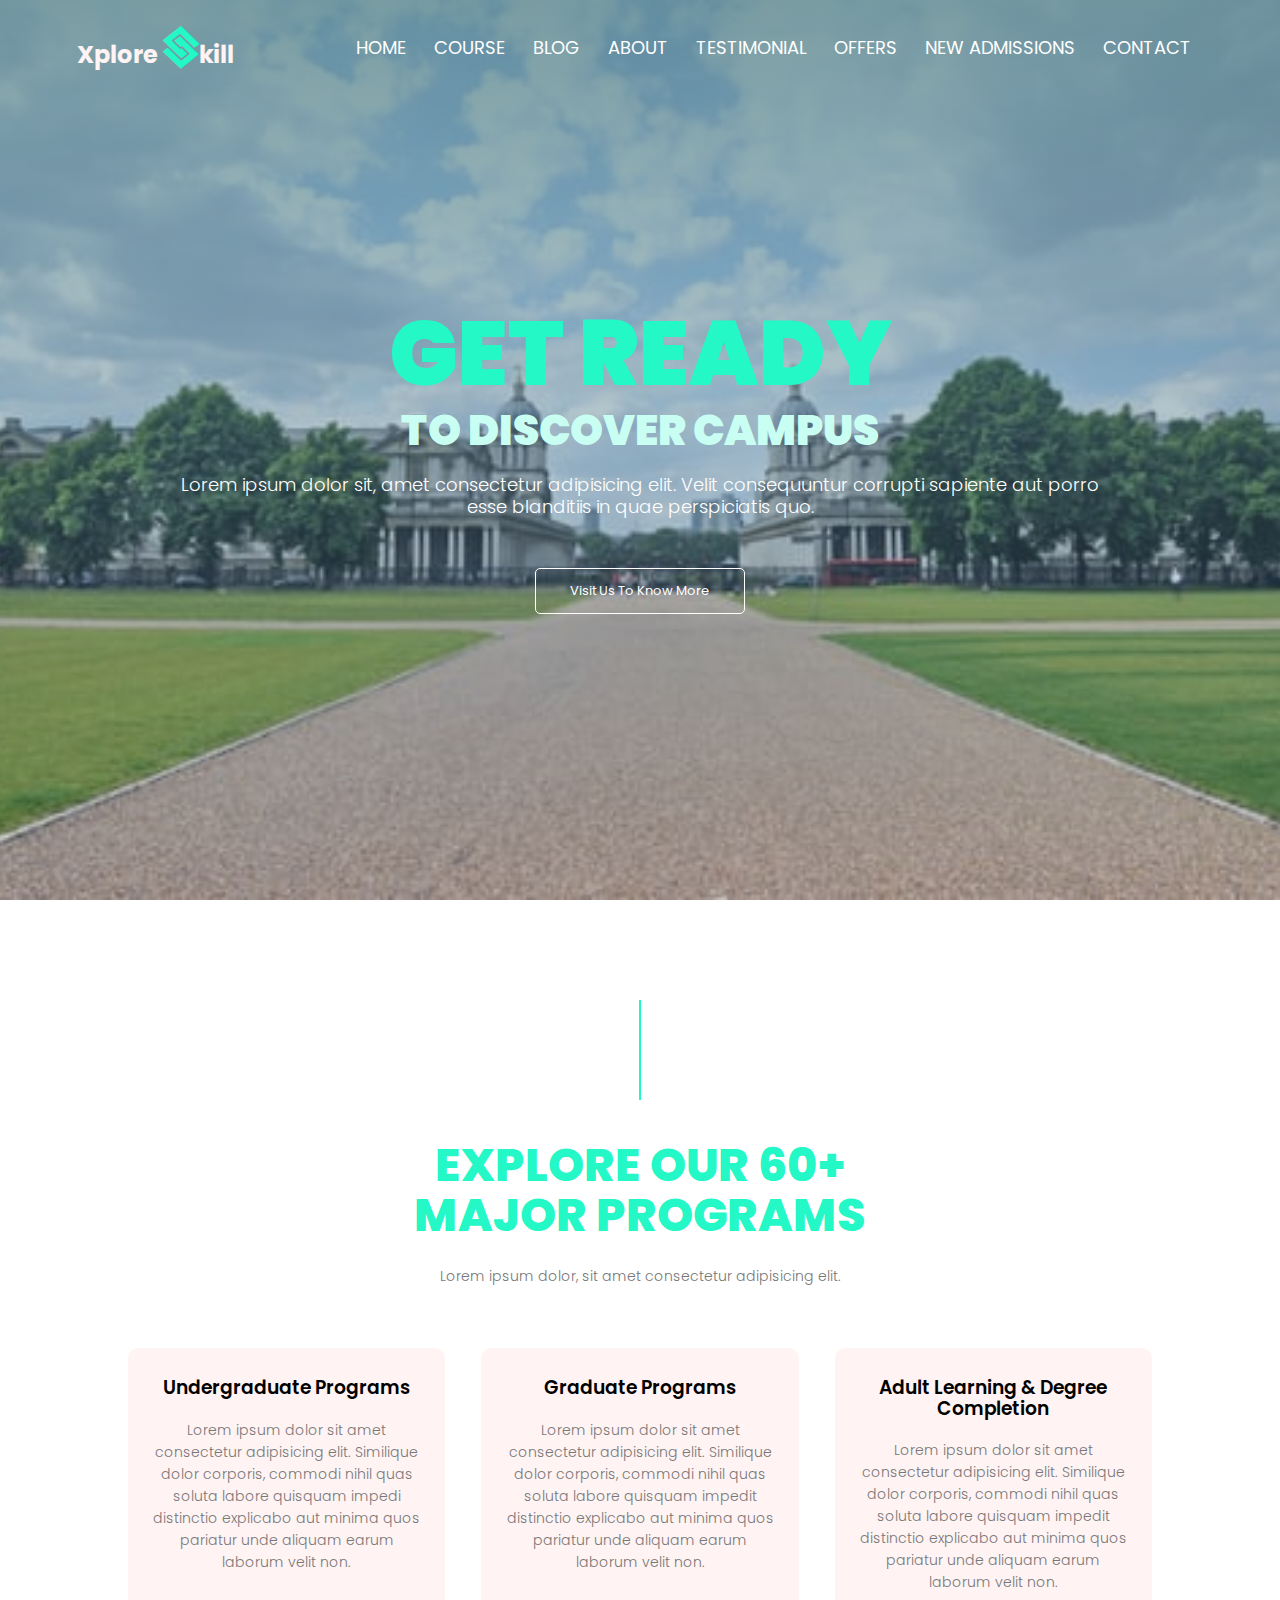
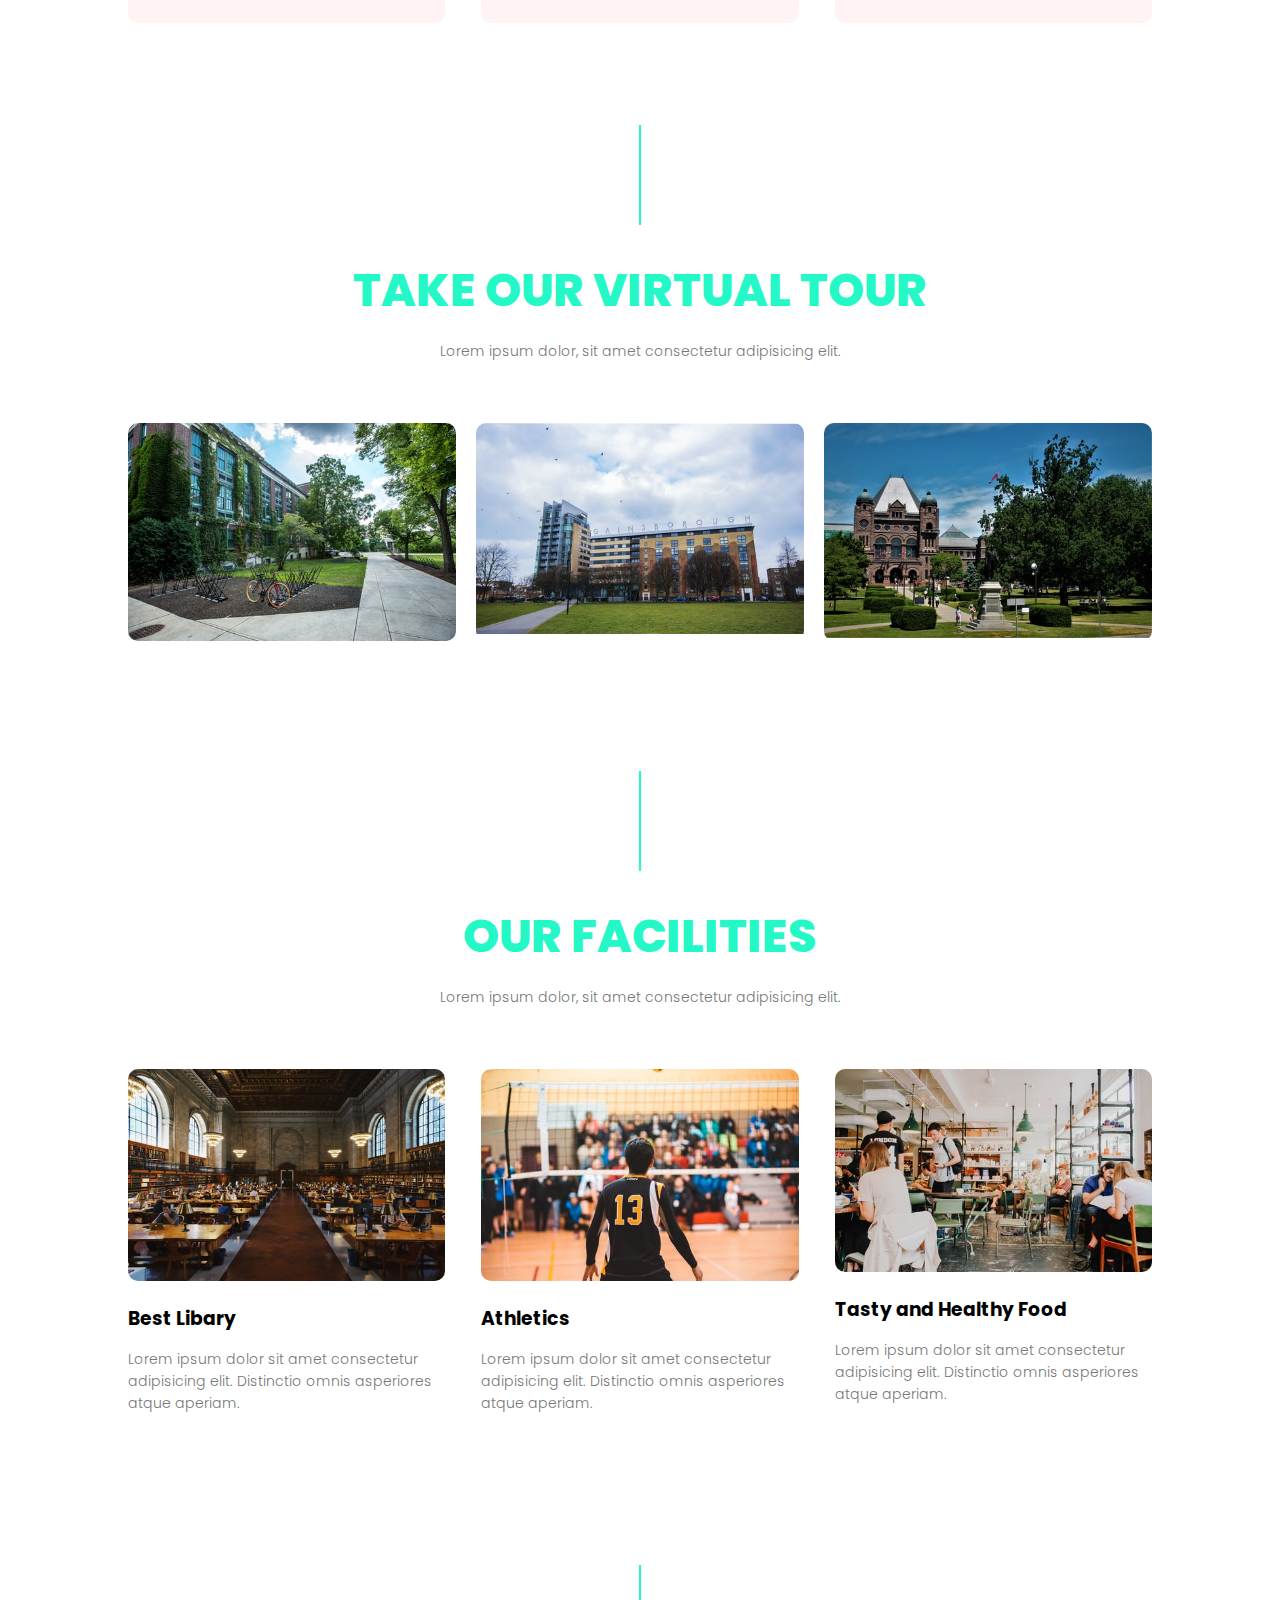
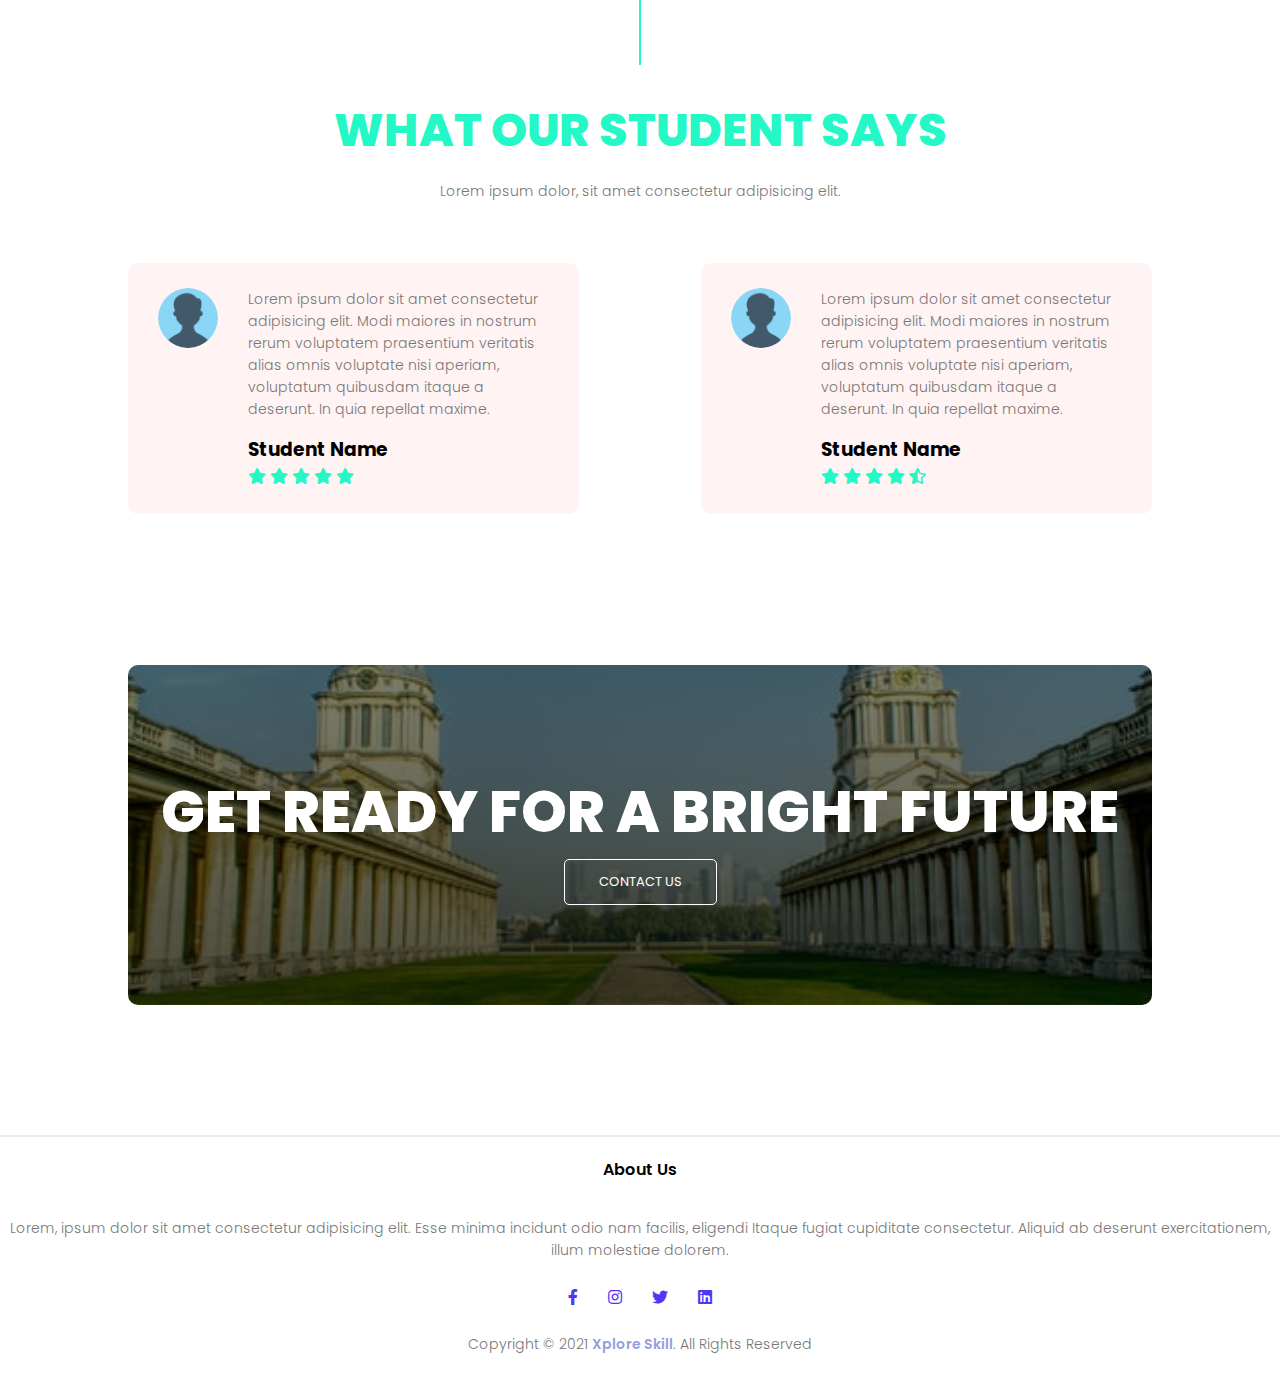
<file: index.html>
<!DOCTYPE html>
<html lang="en">

<head>
    <meta charset="UTF-8">
    <meta http-equiv="X-UA-Compatible" content="IE=edge">
    <meta name="viewport" content="width=device-width, initial-scale=1.0">
    <title>Xplore Skills - Home</title>
    <link rel="stylesheet" href="style.css">
    <link rel="stylesheet" href="https://cdnjs.cloudflare.com/ajax/libs/font-awesome/5.15.3/css/all.min.css">
    <link rel="stylesheet"
        href="https://fonts.googleapis.com/css2?family=Poppins:wght@100;200;300;400;600;700&display=swap">

    
    <!-- Google tag (gtag.js) -->
    <script async src="https://www.googletagmanager.com/gtag/js?id=G-LV1RS94M0J"></script>
    <script>
      window.dataLayer = window.dataLayer || [];
      function gtag(){dataLayer.push(arguments);}
      gtag('js', new Date());
    
      gtag('config', 'G-LV1RS94M0J');
    </script>

</head>

<body>
    <!-- Created BY - Sagar Developer -->
    <section class="header">
        <nav>
            <a href="index.html" class="logo">Xplore
                <i class="fab fa-staylinked"></i>kill
            </a>
            <div class="nav-links" id="navLinks">
                <!-- reposnive bar open and close -->
                <i class="fa fa-times" onclick="hideMenu()"></i>
                <ul>
                    <li><a href="index.html">Home</a></li>
                    <li><a href="course.html">Course</a></li>
                    <li><a href="blog.html">Blog</a></li>
                    <li><a href="about.html">About</a></li>
                    <li><a href="testimonial.html">Testimonial</a></li>
                    <li><a href="offers.html">Offers</a></li>
                    <li><a href="newadmission.html">New Admissions</a></li>
                    <li><a href="contact.html">Contact</a></li>
                </ul>
            </div>
            <i class="fa fa-bars" onclick="showMenu()"></i>
            <!-- Reposnive bar open and close -->
        </nav>

        <div class="text_box">
            <h2>GET READY</h2>
            <p id="headtext">TO DISCOVER CAMPUS</p>
            <p>Lorem ipsum dolor sit, amet consectetur adipisicing elit. Velit consequuntur corrupti sapiente aut porro
                <br> esse blanditiis in quae perspiciatis quo.
            </p>
            <a href="#" class="hero_btn">Visit Us To Know More</a>
        </div>
    </section>

    <!-- Course Section Start -->
    <section class="course">
        <div class="PageBlock">
            <div class="verticalLine"></div>
            <div class="Clear"></div>
        </div>
        <h1>EXPLORE OUR 60+ <br> MAJOR PROGRAMS</h1>
        <p>Lorem ipsum dolor, sit amet consectetur adipisicing elit.</p>

        <div class="row">
            <div class="course-col">
                <h3>Undergraduate Programs</h3>
                <p>Lorem ipsum dolor sit amet consectetur adipisicing elit. Similique dolor corporis, commodi nihil quas
                    soluta labore quisquam impedi distinctio explicabo aut minima quos pariatur unde aliquam earum
                    laborum velit non.</p>
            </div>
            <div class="course-col">
                <h3>Graduate Programs</h3>
                <p>Lorem ipsum dolor sit amet consectetur adipisicing elit. Similique dolor corporis, commodi nihil quas
                    soluta labore quisquam impedit distinctio explicabo aut minima quos pariatur unde aliquam earum
                    laborum velit non.</p>
            </div>
            <div class="course-col">
                <h3>Adult Learning & Degree Completion</h3>
                <p>Lorem ipsum dolor sit amet consectetur adipisicing elit. Similique dolor corporis, commodi nihil quas
                    soluta labore quisquam impedit distinctio explicabo aut minima quos pariatur unde aliquam earum
                    laborum velit non.</p>
            </div>
        </div>
    </section>
    <!-- Course Section End -->

    <!-- Campus Section Start-->

    <section class="campus">
        <div class="PageBlock">
            <div class="verticalLine"></div>
            <div class="Clear"></div>
        </div>
        <h1>TAKE OUR VIRTUAL TOUR</h1>
        <p>Lorem ipsum dolor, sit amet consectetur adipisicing elit.</p>

        <div class="row">
            <div class="campus-col">
                <img src="img/Campus1.png" alt="">
                <div class="layer">
                    <h3>DELHI</h3>
                </div>
            </div>
            <div class="campus-col">
                <img src="img/Campus2.png" alt="">
                <div class="layer">
                    <h3>HYDERABAD</h3>
                </div>
            </div>
            <div class="campus-col">
                <img src="img/Campus3.png" alt="">
                <div class="layer">
                    <h3>MUMBAI</h3>
                </div>
            </div>
        </div>
    </section>
    <!-- Campus Section End -->

    <!-- Facilities Section Start -->
    <section class="facilities">
        <div class="PageBlock">
            <div class="verticalLine"></div>
            <div class="Clear"></div>
        </div>
        <h1>Our Facilities</h1>
        <p>Lorem ipsum dolor, sit amet consectetur adipisicing elit.</p>

        <div class="row">
            <div class="facilities-col">
                <img src="img/libary.png" alt="">
                <h3>Best Libary</h3>
                <p>Lorem ipsum dolor sit amet consectetur adipisicing elit. Distinctio omnis asperiores atque aperiam.
                </p>
            </div>
            <div class="facilities-col">
                <img src="img/playground.png" alt="">
                <h3>Athletics</h3>
                <p>Lorem ipsum dolor sit amet consectetur adipisicing elit. Distinctio omnis asperiores atque aperiam.
                </p>
            </div>
            <div class="facilities-col">
                <img src="img/food.png" alt="">
                <h3>Tasty and Healthy Food</h3>
                <p>Lorem ipsum dolor sit amet consectetur adipisicing elit. Distinctio omnis asperiores atque aperiam.
                </p>
            </div>
        </div>
    </section>
    <!-- Facilities Section End -->

    <!-- Testimonials Section Start -->
    <section class="testimonials">
        <div class="PageBlock">
            <div class="verticalLine"></div>
            <div class="Clear"></div>
        </div>
        <h1>What Our Student Says</h1>
        <p>Lorem ipsum dolor, sit amet consectetur adipisicing elit.</p>

        <div class="row">
            <div class="testimonials-col">
                <img src="img/user.png" alt="oo..">
                <div>
                    <p>Lorem ipsum dolor sit amet consectetur adipisicing elit. Modi maiores in nostrum rerum voluptatem
                        praesentium veritatis alias omnis voluptate nisi aperiam, voluptatum quibusdam itaque a
                        deserunt. In quia repellat maxime.</p>
                    <h3>Student Name</h3>
                    <i class="fa fa-star"></i>
                    <i class="fa fa-star"></i>
                    <i class="fa fa-star"></i>
                    <i class="fa fa-star"></i>
                    <i class="fa fa-star"></i>
                </div>
            </div>
            <div class="testimonials-col">
                <img src="img/user.png" alt="oo..">
                <div>
                    <p>Lorem ipsum dolor sit amet consectetur adipisicing elit. Modi maiores in nostrum rerum voluptatem
                        praesentium veritatis alias omnis voluptate nisi aperiam, voluptatum quibusdam itaque a
                        deserunt. In quia repellat maxime.</p>
                    <h3>Student Name</h3>
                    <i class="fa fa-star"></i>
                    <i class="fa fa-star"></i>
                    <i class="fa fa-star"></i>
                    <i class="fa fa-star"></i>
                    <i class="fa fa-star-half-alt"></i>
                </div>
            </div>
        </div>
    </section>
    <!-- Testimonials Section End -->

    <!-- Call To Action Section Start -->
    <section class="cta">
        <h1>GET READY FOR A BRIGHT FUTURE</h1>
        <a href="contact.html" class="hero_btn">CONTACT US</a>
    </section>
    <!-- Call To Action Section End -->

    <!-- Footer Section Start -->
    <section class="footer">
        <hr>
        <h4>About Us</h4>
        <p>Lorem, ipsum dolor sit amet consectetur adipisicing elit. Esse minima incidunt odio nam facilis, eligendi
            Itaque fugiat cupiditate consectetur. Aliquid ab deserunt exercitationem, illum molestiae dolorem.
        </p>

        <div class="icons">
            <i class="fab fa-facebook-f"></i>
            <i class="fab fa-instagram"></i>
            <i class="fab fa-twitter"></i>
            <i class="fab fa-linkedin"></i>
        </div>
        <p>Copyright © 2021 <a href="index.html">Xplore Skill</a>. All Rights Reserved</p>
    </section>
    <!-- Footer Section End -->

    <script src="script.js"></script>
</body>

</html>
</file>
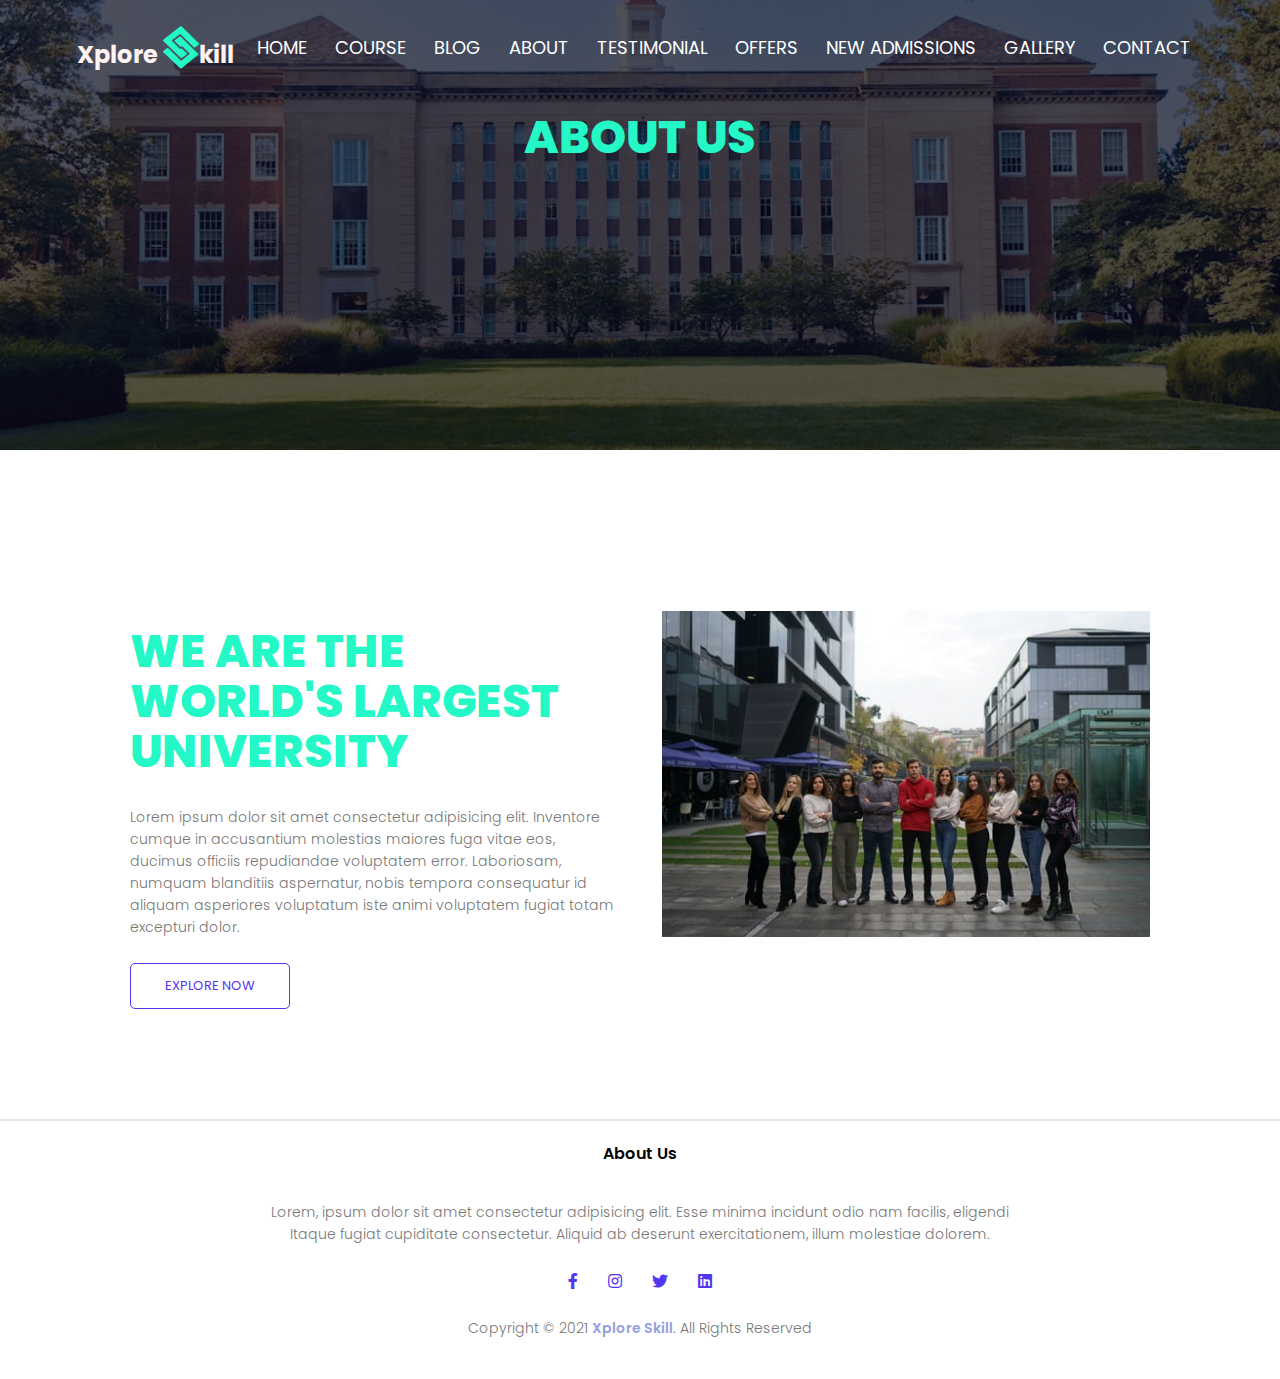
<file: about.html>
<!DOCTYPE html>
<html lang="en">

<head>
    <meta charset="UTF-8">
    <meta http-equiv="X-UA-Compatible" content="IE=edge">
    <meta name="viewport" content="width=device-width, initial-scale=1.0">
    <title>Xplore Skills - About</title>
    <link rel="stylesheet" href="style.css">
    <link rel="stylesheet" href="https://cdnjs.cloudflare.com/ajax/libs/font-awesome/5.15.3/css/all.min.css">
    <link rel="stylesheet"
        href="https://fonts.googleapis.com/css2?family=Poppins:wght@100;200;300;400;600;700&display=swap">
</head>

<body>
    <section class="Sub-header2">
        <nav>
            <a href="index.html" class="logo">Xplore
                <i class="fab fa-staylinked"></i>kill
            </a>
            <div class="nav-links" id="navLinks">
                <!-- reposnive bar open and close -->
                <i class="fa fa-times" onclick="hideMenu()"></i>
                <ul>
                    <li><a href="index.html">Home</a></li>
                    <li><a href="course.html">Course</a></li>
                    <li><a href="blog.html">Blog</a></li>
                    <li><a href="about.html">About</a></li>
                    <li><a href="testimonial.html">Testimonial</a></li>
                    <li><a href="offers.html">Offers</a></li>
                    <li><a href="newadmission.html">New Admissions</a></li>
                    <li><a href="gallery.html">Gallery</a></li>
                    <li><a href="contact.html">Contact</a></li>
                </ul>
            </div>
            <i class="fa fa-bars" onclick="showMenu()"></i>
            <!-- reposnive bar open and close -->
        </nav>
        <h1>About Us</h1>
    </section>

    <!-- About Us Section Start -->

    <section class="about-us">
        <div class="row">
            <div class="about-col">
                <h1>We are the world's largest University</h1>
                <p>Lorem ipsum dolor sit amet consectetur adipisicing elit. Inventore cumque in accusantium molestias maiores fuga vitae eos, ducimus officiis repudiandae voluptatem error. Laboriosam, numquam blanditiis aspernatur, nobis tempora consequatur id aliquam asperiores voluptatum iste animi voluptatem fugiat totam excepturi dolor.</p>
                <a href="#" class="hero_btn btn">EXPLORE NOW</a>
            </div>
            <div class="about-col">
                <img src="img/about.png" alt="">
            </div>
        </div>
    </section>

    <!-- About Us Section end -->

    <!-- Footer Section start -->
    <section class="footer">
        <hr>
        <h4>About Us</h4>
        <p>Lorem, ipsum dolor sit amet consectetur adipisicing elit. Esse minima incidunt odio nam facilis, eligendi
            <br> Itaque fugiat cupiditate consectetur. Aliquid ab deserunt exercitationem, illum molestiae
            dolorem.
        </p>

        <div class="icons">
            <i class="fab fa-facebook-f"></i>
            <i class="fab fa-instagram"></i>
            <i class="fab fa-twitter"></i>
            <i class="fab fa-linkedin"></i>
        </div>
        <p>Copyright © 2021 <a href="index.html">Xplore Skill</a>. All Rights Reserved</p>
    </section>
    <!-- Footer Section end -->

    <script src="script.js"></script>
</body>

</html>
</file>
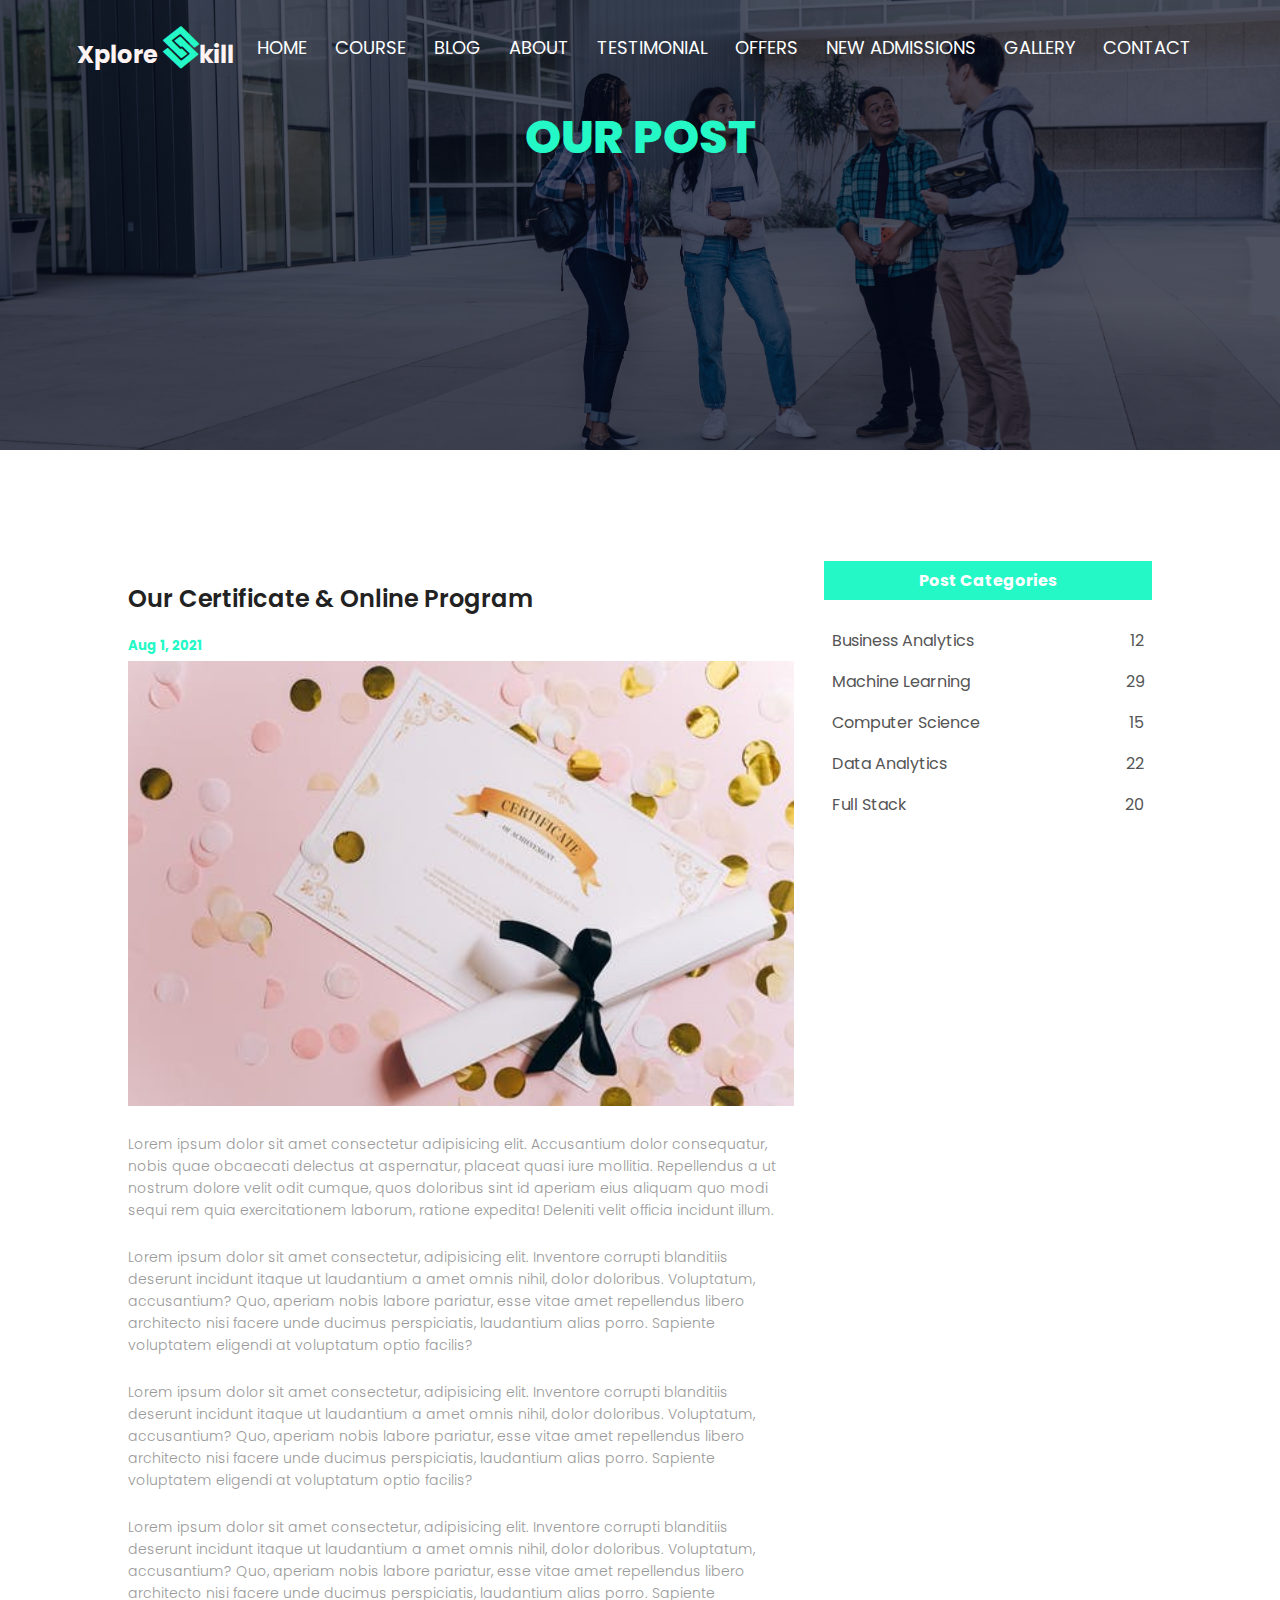
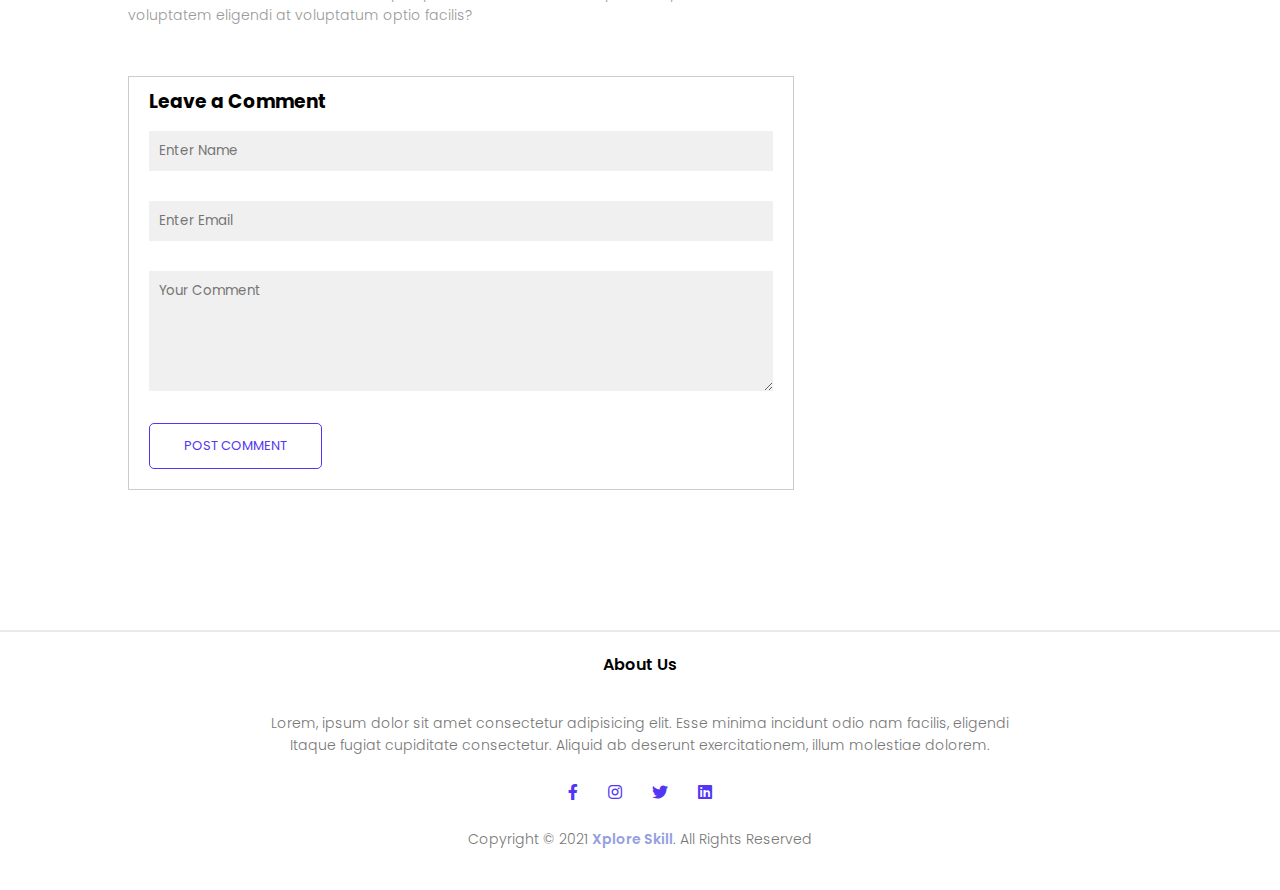
<file: blog.html>
<!DOCTYPE html>
<html lang="en">

<head>
    <meta charset="UTF-8">
    <meta http-equiv="X-UA-Compatible" content="IE=edge">
    <meta name="viewport" content="width=device-width, initial-scale=1.0">
    <title>Xplore Skills - Blog</title>
    <link rel="stylesheet" href="style.css">
    <link rel="stylesheet" href="https://cdnjs.cloudflare.com/ajax/libs/font-awesome/5.15.3/css/all.min.css">
    <link rel="stylesheet"
        href="https://fonts.googleapis.com/css2?family=Poppins:wght@100;200;300;400;600;700&display=swap">
</head>

<body>
    <section class="Sub-header1">
        <nav>
            <a href="index.html" class="logo">Xplore
                <i class="fab fa-staylinked"></i>kill
            </a>
            <div class="nav-links" id="navLinks">
                <!-- reposnive bar open and close -->
                <i class="fa fa-times" onclick="hideMenu()"></i>
                <ul>
                    <li><a href="index.html">Home</a></li>
                    <li><a href="course.html">Course</a></li>
                    <li><a href="blog.html">Blog</a></li>
                    <li><a href="about.html">About</a></li>
                    <li><a href="testimonial.html">Testimonial</a></li>
                    <li><a href="offers.html">Offers</a></li>
                    <li><a href="newadmission.html">New Admissions</a></li>
                    <li><a href="gallery.html">Gallery</a></li>
                    <li><a href="contact.html">Contact</a></li>
                </ul>
            </div>
            <i class="fa fa-bars" onclick="showMenu()"></i>
            <!-- reposnive bar open and close -->
        </nav>
        <h1>Our Post</h1>
    </section>

    <!-- Blog Page Section Start -->

    <section class="blog-content">
        <div class="row">
            <div class="blog-left">
                <h2>Our Certificate & Online Program</h2>
                <h5>Aug 1, 2021</h5>
                <img src="img/post.png" alt="">
                <p>Lorem ipsum dolor sit amet consectetur adipisicing elit. Accusantium dolor consequatur, nobis quae obcaecati delectus at aspernatur, placeat quasi iure mollitia. Repellendus a ut nostrum dolore velit odit cumque, quos doloribus sint id aperiam eius aliquam quo modi sequi rem quia exercitationem laborum, ratione expedita! Deleniti velit officia incidunt illum.</p>
                <br>
                <p>Lorem ipsum dolor sit amet consectetur, adipisicing elit. Inventore corrupti blanditiis deserunt
                    incidunt itaque ut laudantium a amet omnis nihil, dolor doloribus. Voluptatum, accusantium? Quo,
                    aperiam nobis labore pariatur, esse vitae amet repellendus libero architecto nisi facere unde
                    ducimus perspiciatis, laudantium alias porro. Sapiente voluptatem eligendi at voluptatum optio
                    facilis?</p>
                <br>
                <p>Lorem ipsum dolor sit amet consectetur, adipisicing elit. Inventore corrupti blanditiis deserunt
                    incidunt itaque ut laudantium a amet omnis nihil, dolor doloribus. Voluptatum, accusantium? Quo,
                    aperiam nobis labore pariatur, esse vitae amet repellendus libero architecto nisi facere unde
                    ducimus perspiciatis, laudantium alias porro. Sapiente voluptatem eligendi at voluptatum optio
                    facilis?</p>
                <br>
                <p>Lorem ipsum dolor sit amet consectetur, adipisicing elit. Inventore corrupti blanditiis deserunt
                    incidunt itaque ut laudantium a amet omnis nihil, dolor doloribus. Voluptatum, accusantium? Quo,
                    aperiam nobis labore pariatur, esse vitae amet repellendus libero architecto nisi facere unde
                    ducimus perspiciatis, laudantium alias porro. Sapiente voluptatem eligendi at voluptatum optio
                    facilis?</p>

                <div class="comment-box">
                    <h3>Leave a Comment</h3>
                    <form class="comment-form">
                        <input type="text" placeholder="Enter Name" required>
                        <input type="email" placeholder="Enter Email" required>
                        <textarea rows="5" placeholder="Your Comment"></textarea>
                        <button type="submit" class="hero_btn btn">POST COMMENT</button>
                    </form>
                </div>
            </div>

            <div class="blog-right">
                <h3>Post Categories</h3>
                <div>
                    <span>Business Analytics</span>
                    <span>12</span>
                </div>
                <div>
                    <span>Machine Learning</span>
                    <span>29</span>
                </div>
                <div>
                    <span>Computer Science</span>
                    <span>15</span>
                </div>
                <div>
                    <span>Data Analytics</span>
                    <span>22</span>
                </div>
                <div>
                    <span>Full Stack</span>
                    <span>20</span>
                </div>
            </div>
        </div>
    </section>

    <!-- Blog Page Section end -->
    
    <!-- Footer Section start -->
    <section class="footer">
        <hr>
        <h4>About Us</h4>
        <p>Lorem, ipsum dolor sit amet consectetur adipisicing elit. Esse minima incidunt odio nam facilis, eligendi
            <br> Itaque fugiat cupiditate consectetur. Aliquid ab deserunt exercitationem, illum molestiae
            dolorem.
        </p>

        <div class="icons">
            <i class="fab fa-facebook-f"></i>
            <i class="fab fa-instagram"></i>
            <i class="fab fa-twitter"></i>
            <i class="fab fa-linkedin"></i>
        </div>
        <p>Copyright © 2021 <a href="index.html">Xplore Skill</a>. All Rights Reserved</p>
    </section>
    <!-- Footer Section end -->

    <script src="script.js"></script>
</body>

</html>
</file>
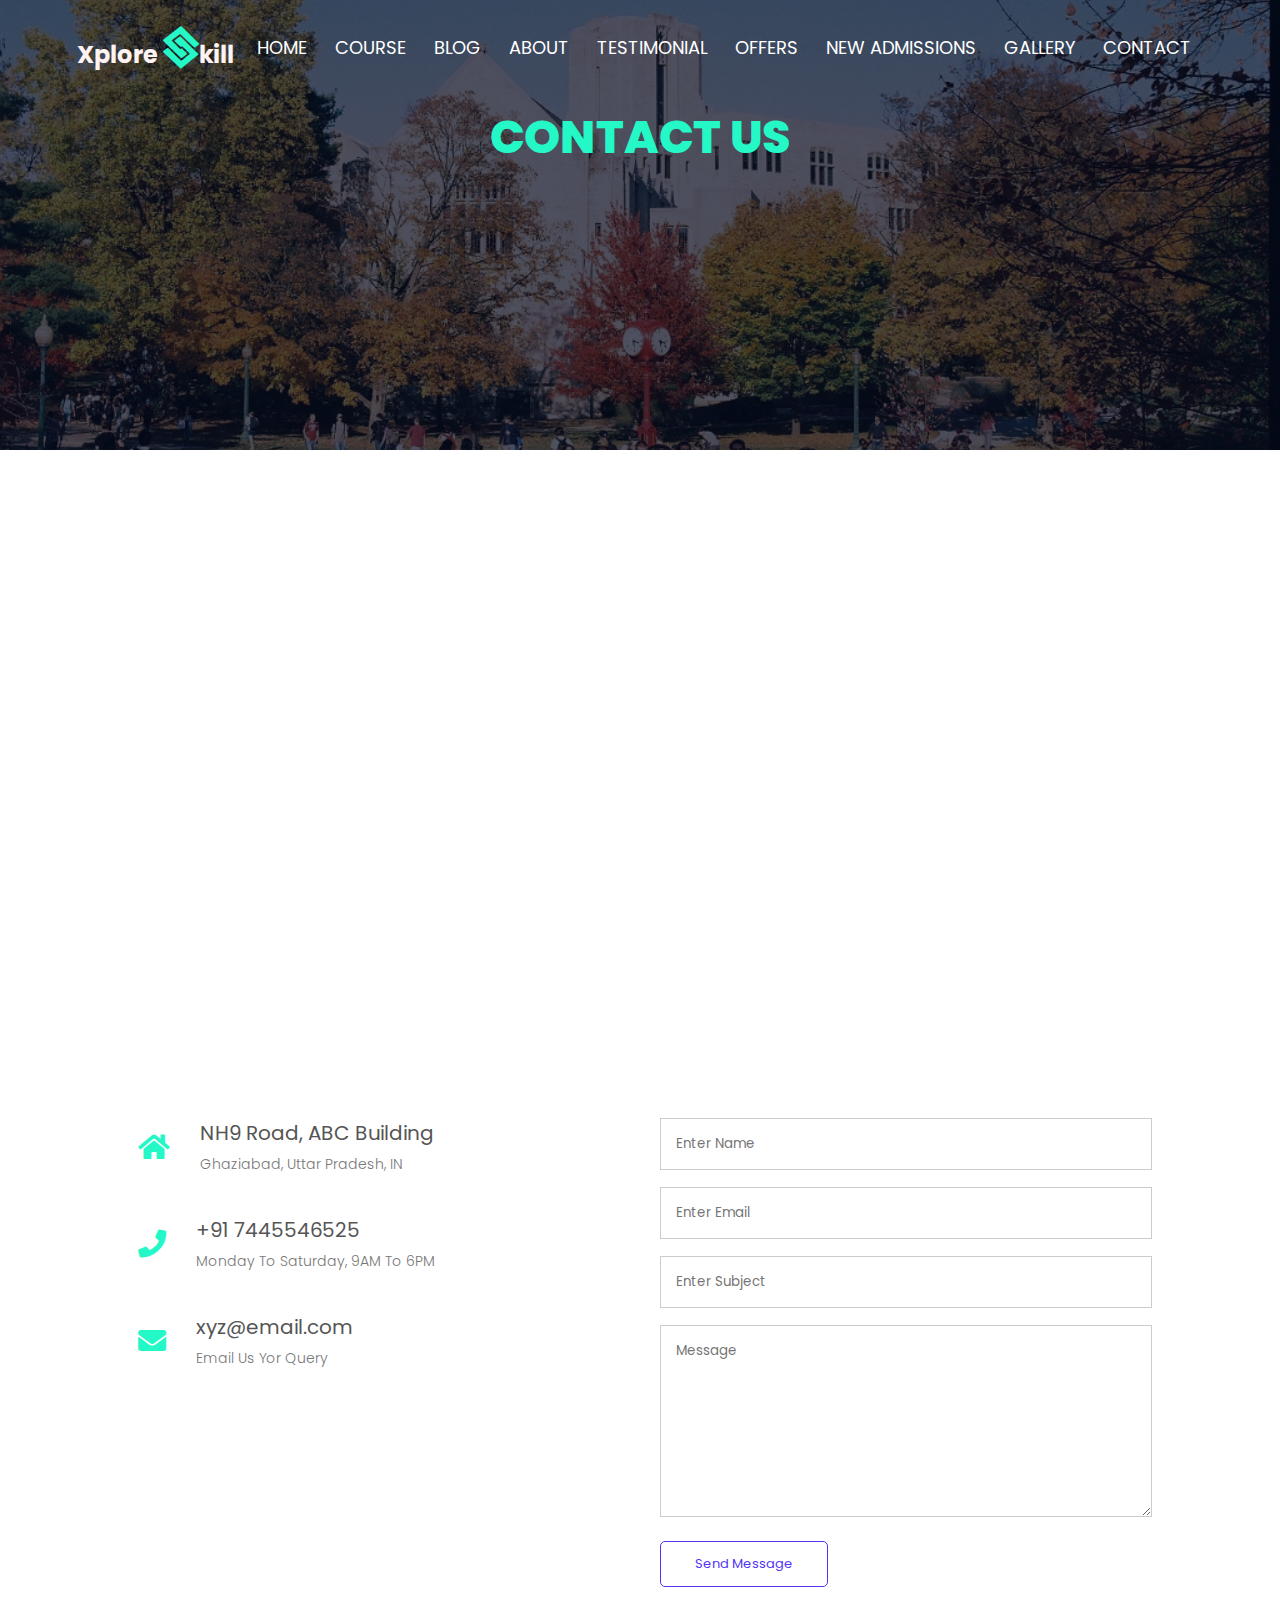
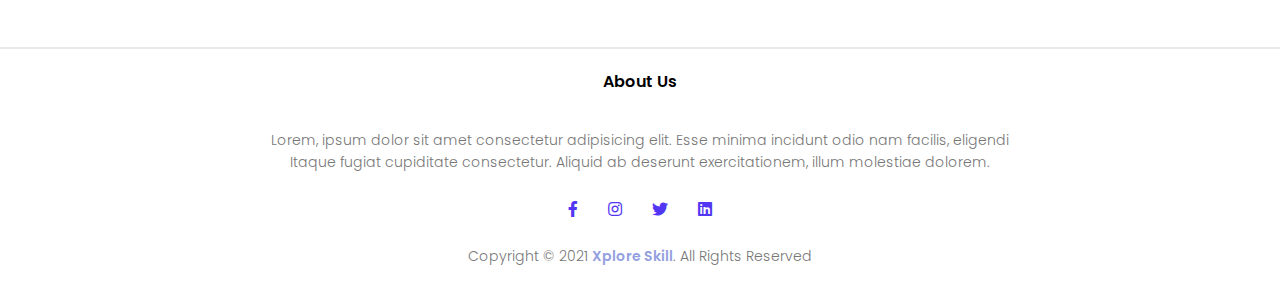
<file: contact.html>
<!DOCTYPE html>
<html lang="en">

<head>
    <meta charset="UTF-8">
    <meta http-equiv="X-UA-Compatible" content="IE=edge">
    <meta name="viewport" content="width=device-width, initial-scale=1.0">
    <title>Xplore Skills - Contact</title>
    <link rel="stylesheet" href="style.css">
    <link rel="stylesheet" href="https://cdnjs.cloudflare.com/ajax/libs/font-awesome/5.15.3/css/all.min.css">
    <link rel="stylesheet"
        href="https://fonts.googleapis.com/css2?family=Poppins:wght@100;200;300;400;600;700&display=swap">
</head>

<body>
    <section class="Sub-header6">
        <nav>
            <a href="index.html" class="logo">Xplore
                <i class="fab fa-staylinked"></i>kill
            </a>
            <div class="nav-links" id="navLinks">
                <!-- reposnive bar open and close -->
                <i class="fa fa-times" onclick="hideMenu()"></i>
                <ul>
                    <li><a href="index.html">Home</a></li>
                    <li><a href="course.html">Course</a></li>
                    <li><a href="blog.html">Blog</a></li>
                    <li><a href="about.html">About</a></li>
                    <li><a href="testimonial.html">Testimonial</a></li>
                    <li><a href="offers.html">Offers</a></li>
                    <li><a href="newadmission.html">New Admissions</a></li>
                    <li><a href="gallery.html">Gallery</a></li>
                    <li><a href="contact.html">Contact</a></li>
                </ul>
            </div>
            <i class="fa fa-bars" onclick="showMenu()"></i>
            <!-- reposnive bar open and close -->
        </nav>
        <h1>Contact Us</h1>
    </section>

    <!-- Contact Us Section Start -->

    <section class="loacation">
        <iframe
            src="https://www.google.com/maps/embed?pb=!1m18!1m12!1m3!1d111989.31313237658!2d77.32498792347556!3d28.699635117457326!2m3!1f0!2f0!3f0!3m2!1i1024!2i768!4f13.1!3m3!1m2!1s0x390cf1bb41c50fdf%3A0xe6f06fd26a7798ba!2sGhaziabad%2C%20Uttar%20Pradesh!5e0!3m2!1sen!2sin!4v1630495771496!5m2!1sen!2sin"
            width="600" height="450" style="border:0;" allowfullscreen="" loading="lazy"></iframe>
    </section>

    <section class="contact-us">
        <div class="row">
            <div class="content-col">
                <div>
                    <i class="fa fa-home"></i>
                    <span>
                        <h5>NH9 Road, ABC Building</h5>
                        <p>Ghaziabad, Uttar Pradesh, IN</p>
                    </span>
                </div>
                <div>
                    <i class="fa fa-phone"></i>
                    <span>
                        <h5>+91 7445546525</h5>
                        <p>Monday To Saturday, 9AM To 6PM</p>
                    </span>
                </div>
                <div>
                    <i class="fa fa-envelope"></i>
                    <span>
                        <h5>xyz@email.com</h5>
                        <p>Email Us Yor Query</p>
                    </span>
                </div>
            </div>
            <div class="content-col">
                <form>
                    <input type="text" placeholder="Enter Name" required>
                    <input type="email" placeholder="Enter Email" required>
                    <input type="text" placeholder="Enter Subject" required>
                    <textarea rows="8" placeholder="Message" required></textarea>
                    <button type="submit" class="hero_btn btn">Send Message</button>
                </form>
            </div>
        </div>
    </section>

    <!-- Contact Us Section End -->

    <!-- Footer Section Start -->
    <section class="footer">
        <hr>
        <h4>About Us</h4>
        <p>Lorem, ipsum dolor sit amet consectetur adipisicing elit. Esse minima incidunt odio nam facilis, eligendi
            <br> Itaque fugiat cupiditate consectetur. Aliquid ab deserunt exercitationem, illum molestiae
            dolorem.
        </p>

        <div class="icons">
            <i class="fab fa-facebook-f"></i>
            <i class="fab fa-instagram"></i>
            <i class="fab fa-twitter"></i>
            <i class="fab fa-linkedin"></i>
        </div>
        <p>Copyright © 2021 <a href="index.html">Xplore Skill</a>. All Rights Reserved</p>
    </section>
    <!-- Footer Section End -->

    <script src="script.js"></script>
</body>

</html>
</file>
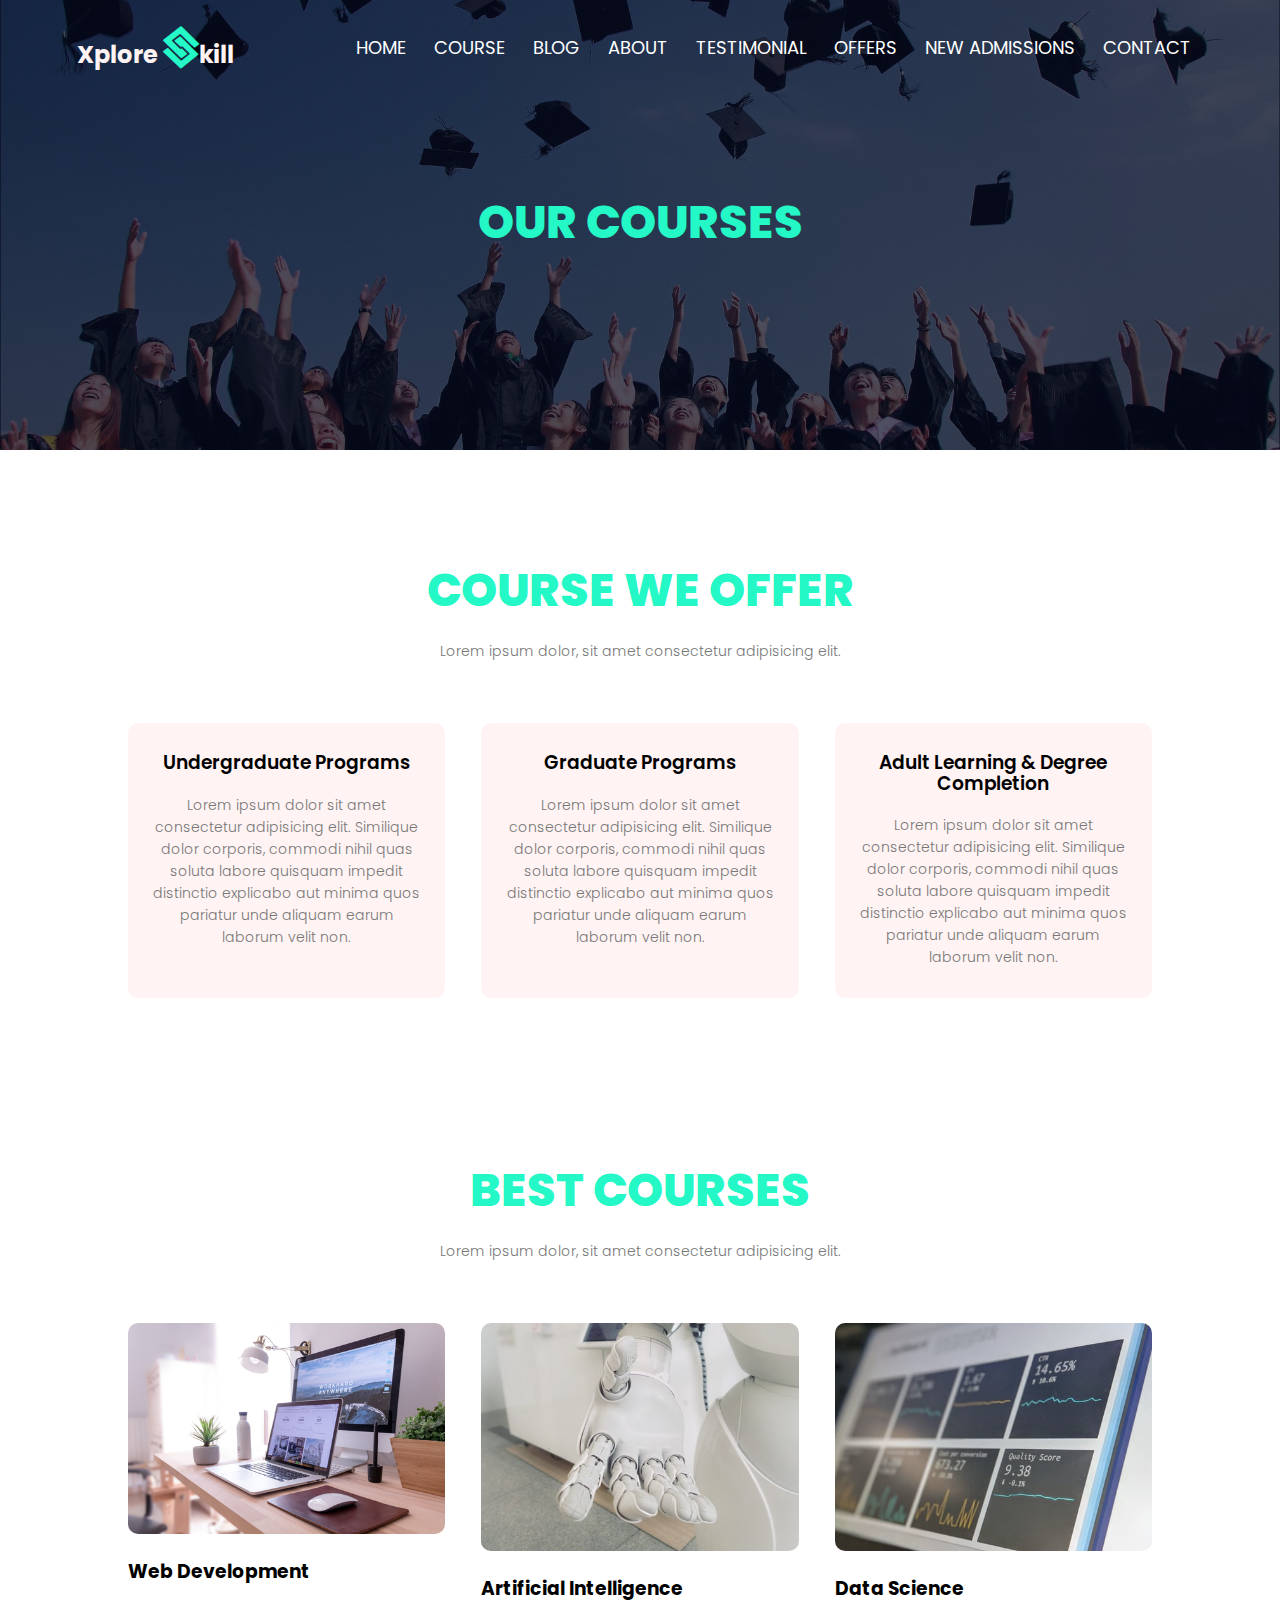
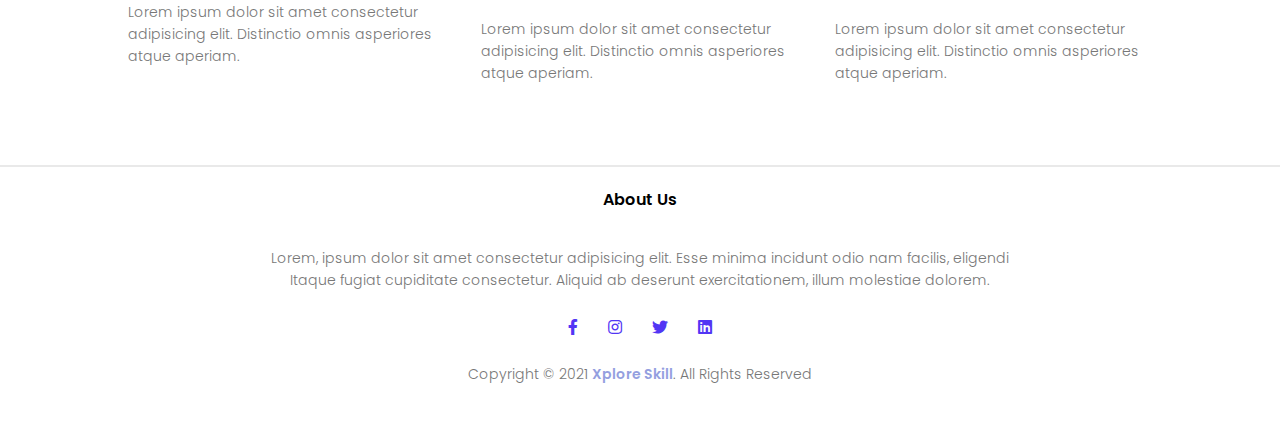
<file: course.html>
<!DOCTYPE html>
<html lang="en">

<head>
    <meta charset="UTF-8">
    <meta http-equiv="X-UA-Compatible" content="IE=edge">
    <meta name="viewport" content="width=device-width, initial-scale=1.0">
    <title>Xplore Skills - Courses</title>
    <link rel="stylesheet" href="style.css">
    <link rel="stylesheet" href="https://cdnjs.cloudflare.com/ajax/libs/font-awesome/5.15.3/css/all.min.css">
    <link rel="stylesheet"
        href="https://fonts.googleapis.com/css2?family=Poppins:wght@100;200;300;400;600;700&display=swap">
</head>

<body>
    <section class="Sub-header">
        <nav>
            <a href="index.html" class="logo">Xplore
                <i class="fab fa-staylinked"></i>kill
            </a>
            <div class="nav-links" id="navLinks">
                <!-- reposnive bar open and close -->
                <i class="fa fa-times" onclick="hideMenu()"></i>
                <ul>
                    <li><a href="index.html">Home</a></li>
                    <li><a href="course.html">Course</a></li>
                    <li><a href="blog.html">Blog</a></li>
                    <li><a href="about.html">About</a></li>
                    <li><a href="testimonial.html">Testimonial</a></li>
                    <li><a href="offers.html">Offers</a></li>
                    <li><a href="newadmission.html">New Admissions</a></li>
                    <li><a href="contact.html">Contact</a></li>
                </ul>
            </div>
            <i class="fa fa-bars" onclick="showMenu()"></i>
            <!-- reposnive bar open and close -->
        </nav>
        <h1>Our Courses</h1>
    </section>

    <!-- course start -->

    <section class="course">
        <h1>Course We Offer</h1>
        <p>Lorem ipsum dolor, sit amet consectetur adipisicing elit.</p>

        <div class="row">
            <div class="course-col">
                <h3>Undergraduate Programs</h3>
                <p>Lorem ipsum dolor sit amet consectetur adipisicing elit. Similique dolor corporis, commodi nihil quas
                    soluta labore quisquam impedit distinctio explicabo aut minima quos pariatur unde aliquam earum
                    laborum velit non.</p>
            </div>
            <div class="course-col">
                <h3>Graduate Programs</h3>
                <p>Lorem ipsum dolor sit amet consectetur adipisicing elit. Similique dolor corporis, commodi nihil quas
                    soluta labore quisquam impedit distinctio explicabo aut minima quos pariatur unde aliquam earum
                    laborum velit non.</p>
            </div>
            <div class="course-col">
                <h3>Adult Learning & Degree Completion</h3>
                <p>Lorem ipsum dolor sit amet consectetur adipisicing elit. Similique dolor corporis, commodi nihil quas
                    soluta labore quisquam impedit distinctio explicabo aut minima quos pariatur unde aliquam earum
                    laborum velit non.</p>
            </div>
        </div>
    </section>

    <!-- course end -->

    <!-- best course start -->

    <section class="facilities">
        <h1>Best Courses</h1>
        <p>Lorem ipsum dolor, sit amet consectetur adipisicing elit.</p>

        <div class="row">
            <div class="facilities-col">
                <img src="img/course1.png" alt="">
                <h3>Web Development</h3>
                <p>Lorem ipsum dolor sit amet consectetur adipisicing elit. Distinctio omnis asperiores atque aperiam.
                </p>
            </div>
            <div class="facilities-col">
                <img src="img/course2.png" alt="">
                <h3>Artificial Intelligence</h3>
                <p>Lorem ipsum dolor sit amet consectetur adipisicing elit. Distinctio omnis asperiores atque aperiam.
                </p>
            </div>
            <div class="facilities-col">
                <img src="img/course3.png" alt="">
                <h3>Data Science</h3>
                <p>Lorem ipsum dolor sit amet consectetur adipisicing elit. Distinctio omnis asperiores atque aperiam.
                </p>
            </div>
        </div>
    </section>

    <!-- best courses end -->

    <!-- Footer start -->
    <section class="footer">
        <hr>
        <h4>About Us</h4>
        <p>Lorem, ipsum dolor sit amet consectetur adipisicing elit. Esse minima incidunt odio nam facilis, eligendi
            <br> Itaque fugiat cupiditate consectetur. Aliquid ab deserunt exercitationem, illum molestiae
            dolorem.
        </p>

        <div class="icons">
            <i class="fab fa-facebook-f"></i>
            <i class="fab fa-instagram"></i>
            <i class="fab fa-twitter"></i>
            <i class="fab fa-linkedin"></i>
        </div>
        <p>Copyright © 2021 <a href="index.html">Xplore Skill</a>. All Rights Reserved</p>
    </section>
    <!-- Footer end -->

    <script src="script.js"></script>
</body>

</html>
</file>
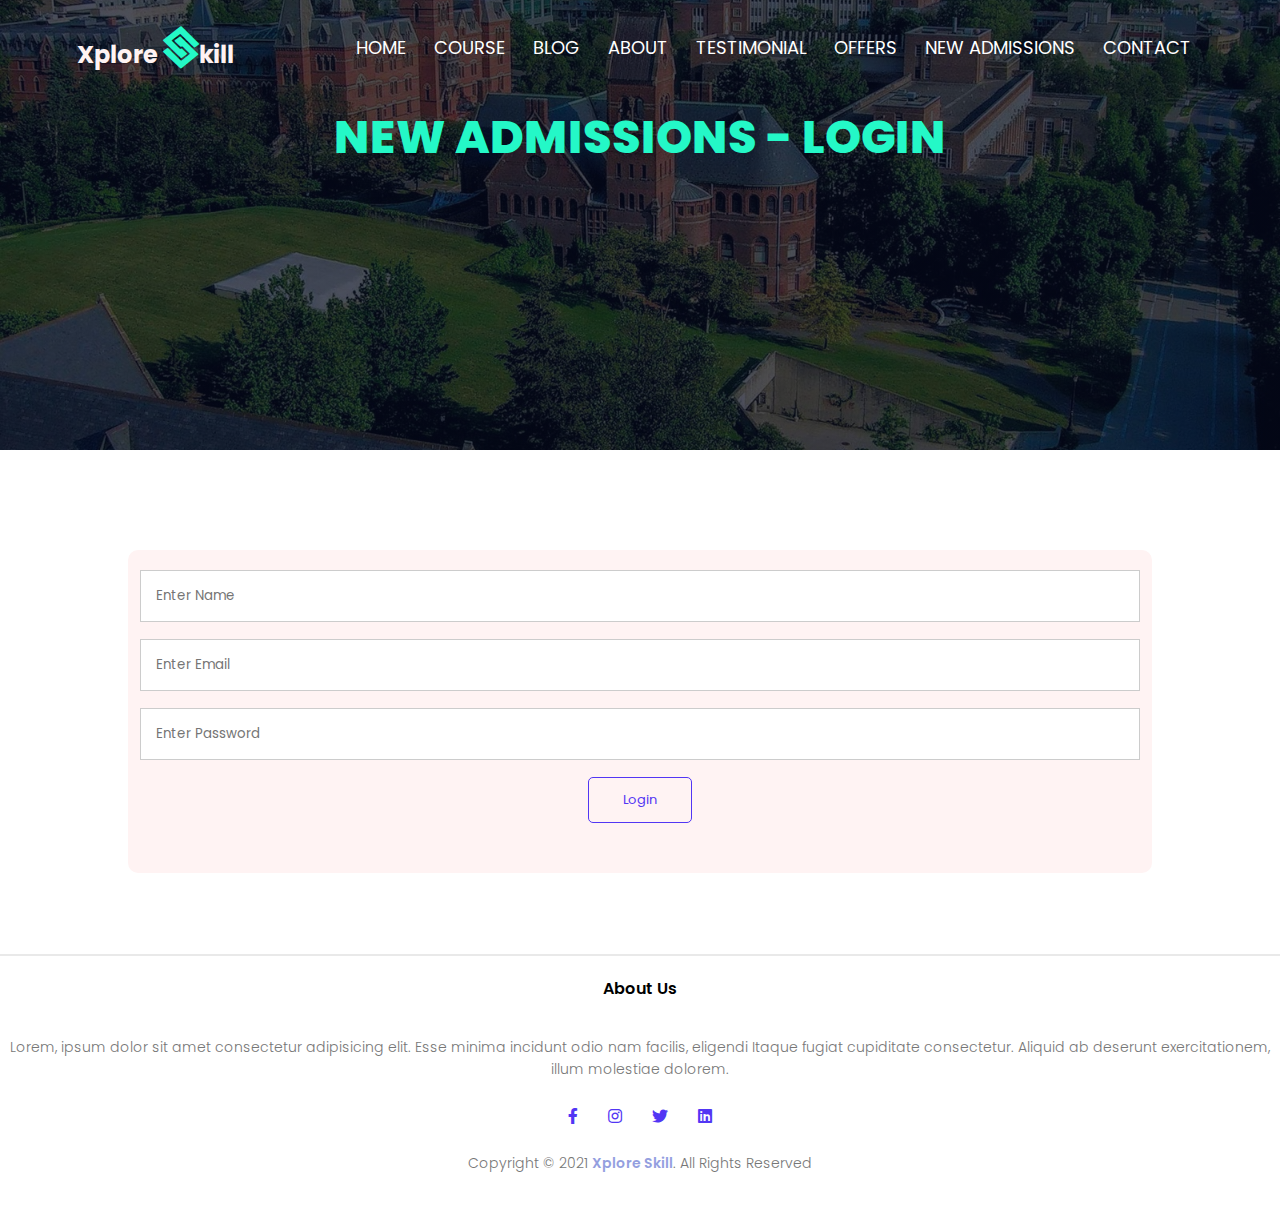
<file: newadmission.html>
<!DOCTYPE html>
<html lang="en">

<head>
    <meta charset="UTF-8">
    <meta http-equiv="X-UA-Compatible" content="IE=edge">
    <meta name="viewport" content="width=device-width, initial-scale=1.0">
    <title>Xplore Skills - Offers</title>
    <link rel="stylesheet" href="style.css">
    <link rel="stylesheet" href="https://cdnjs.cloudflare.com/ajax/libs/font-awesome/5.15.3/css/all.min.css">
    <link rel="stylesheet"
        href="https://fonts.googleapis.com/css2?family=Poppins:wght@100;200;300;400;600;700&display=swap">
</head>

<body>
    <section class="Sub-header5">
        <nav>
            <a href="index.html" class="logo">Xplore
                <i class="fab fa-staylinked"></i>kill
            </a>
            <div class="nav-links" id="navLinks">
                <i class="fa fa-times" onclick="hideMenu()"></i>
                <ul>
                    <li><a href="index.html">Home</a></li>
                    <li><a href="course.html">Course</a></li>
                    <li><a href="blog.html">Blog</a></li>
                    <li><a href="about.html">About</a></li>
                    <li><a href="testimonial.html">Testimonial</a></li>
                    <li><a href="offers.html">Offers</a></li>
                    <li><a href="newadmission.html">New Admissions</a></li>
                    <li><a href="contact.html">Contact</a></li>
                </ul>
            </div>
            <i class="fa fa-bars" onclick="showMenu()"></i>
        </nav>
        <h1>New Admissions - Login</h1>
    </section>

    <section class="course">
        <div class="course-col">
            <div class="content-col">
                <form>
                    <input type="text" placeholder="Enter Name" required>
                    <input type="email" placeholder="Enter Email" required>
                    <input type="text" placeholder="Enter Password" required>
                    <button type="submit" class="hero_btn btn">Login</button>
                </form>
            </div>
        </div>
    </section>

    <section class="footer">
        <hr>
        <h4>About Us</h4>
        <p>Lorem, ipsum dolor sit amet consectetur adipisicing elit. Esse minima incidunt odio nam facilis, eligendi
            Itaque fugiat cupiditate consectetur. Aliquid ab deserunt exercitationem, illum molestiae dolorem.
        </p>

        <div class="icons">
            <i class="fab fa-facebook-f"></i>
            <i class="fab fa-instagram"></i>
            <i class="fab fa-twitter"></i>
            <i class="fab fa-linkedin"></i>
        </div>
        <p>Copyright © 2021 <a href="index.html">Xplore Skill</a>. All Rights Reserved</p>
    </section>

    <script src="script.js"></script>
</body>

</html>
</file>
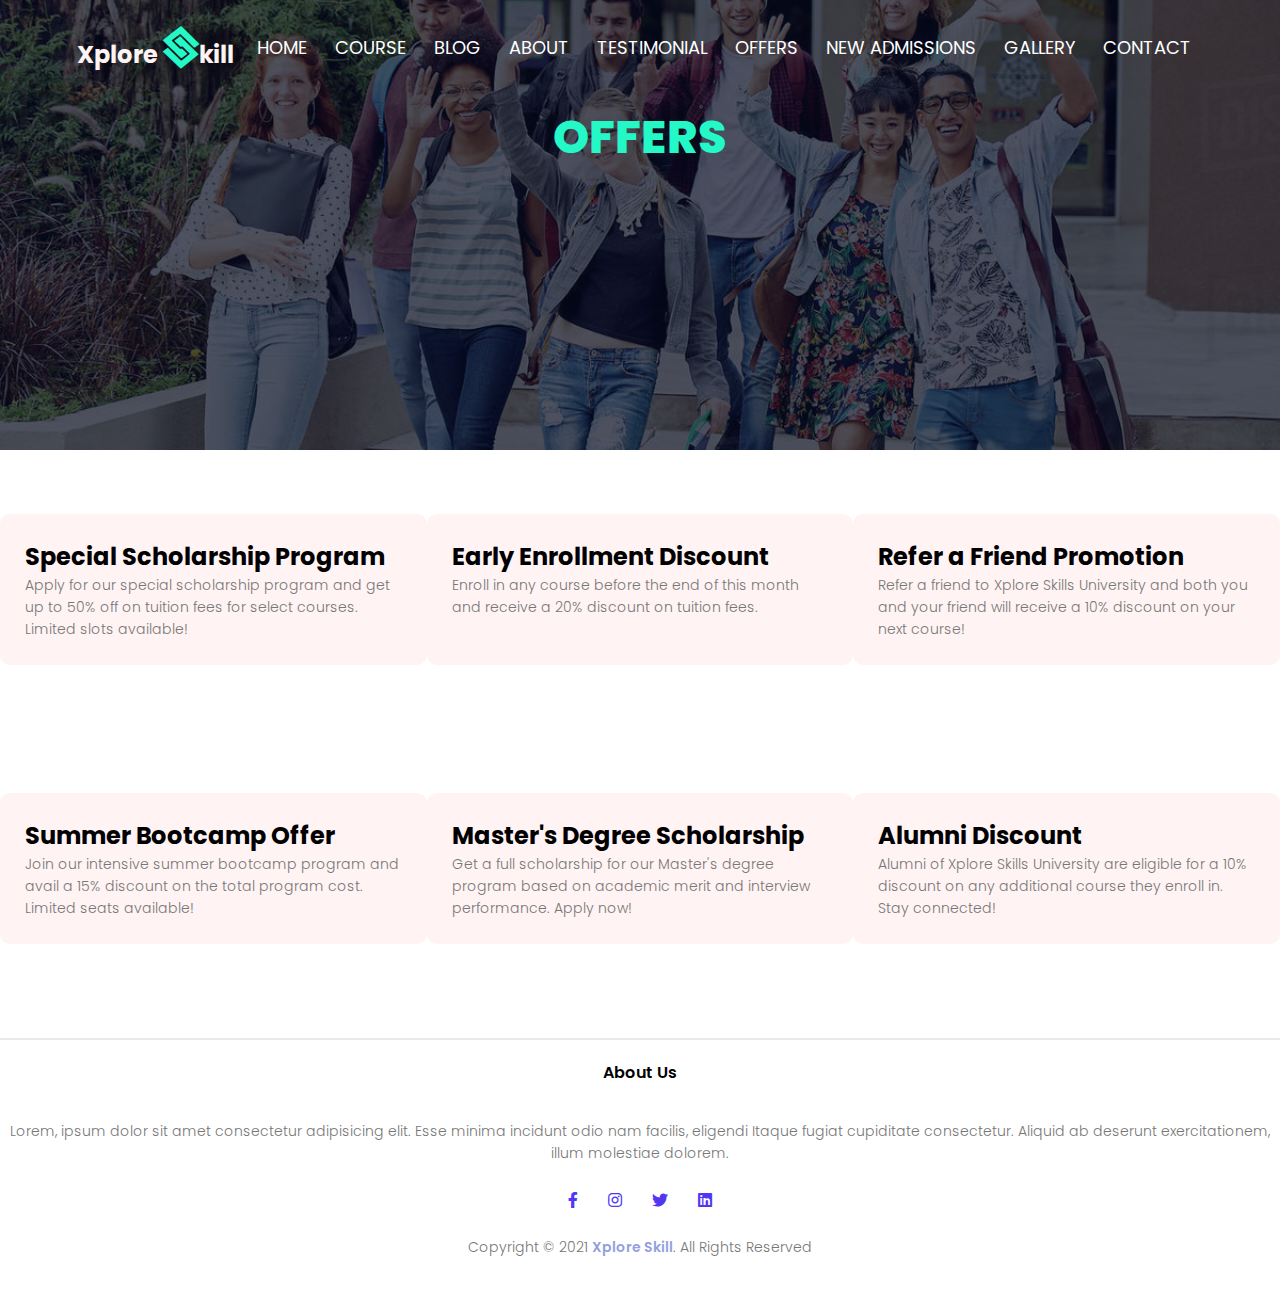
<file: offers.html>
<!DOCTYPE html>
<html lang="en">

<head>
    <meta charset="UTF-8">
    <meta http-equiv="X-UA-Compatible" content="IE=edge">
    <meta name="viewport" content="width=device-width, initial-scale=1.0">
    <title>Xplore Skills - Offers</title>
    <link rel="stylesheet" href="style.css">
    <link rel="stylesheet" href="https://cdnjs.cloudflare.com/ajax/libs/font-awesome/5.15.3/css/all.min.css">
    <link rel="stylesheet"
        href="https://fonts.googleapis.com/css2?family=Poppins:wght@100;200;300;400;600;700&display=swap">
</head>

<body>
    <section class="Sub-header4">
        <nav>
            <a href="index.html" class="logo">Xplore
                <i class="fab fa-staylinked"></i>kill
            </a>
            <div class="nav-links" id="navLinks">
                <i class="fa fa-times" onclick="hideMenu()"></i>
                <ul>
                    <li><a href="index.html">Home</a></li>
                    <li><a href="course.html">Course</a></li>
                    <li><a href="blog.html">Blog</a></li>
                    <li><a href="about.html">About</a></li>
                    <li><a href="testimonial.html">Testimonial</a></li>
                    <li><a href="offers.html">Offers</a></li>
                    <li><a href="newadmission.html">New Admissions</a></li>
                    <li><a href="gallery.html">Gallery</a></li>
                    <li><a href="contact.html">Contact</a></li>
                </ul>
            </div>
            <i class="fa fa-bars" onclick="showMenu()"></i>
        </nav>
        <h1>Offers</h1>
    </section>

    <section class="offers">
        <div class="row">
            <div class="testimonials-col">
                <div>
                <h2>Special Scholarship Program</h2>
                <p>Apply for our special scholarship program and get up to 50% off on tuition fees for select courses. Limited slots available!</p>
                </div>
            </div>
            
            <div class="testimonials-col">
                <div>
                <h2>Early Enrollment Discount</h2>
                <p>Enroll in any course before the end of this month and receive a 20% discount on tuition fees.</p>
                </div>
            </div>
            
            <div class="testimonials-col">
                <div>
                <h2>Refer a Friend Promotion</h2>
                <p>Refer a friend to Xplore Skills University and both you and your friend will receive a 10% discount on your next course!</p>
                </div>
            </div>
        </div>
        <div class="row">
            <div class="testimonials-col">
                <div>
                <h2>Summer Bootcamp Offer</h2>
                <p>Join our intensive summer bootcamp program and avail a 15% discount on the total program cost. Limited seats available!</p>
                </div>
            </div>
            
            <div class="testimonials-col">
                <div>
                <h2>Master's Degree Scholarship</h2>
                <p>Get a full scholarship for our Master's degree program based on academic merit and interview performance. Apply now!</p>
                </div>
            </div>
    
            <div class="testimonials-col">
                <div>
                <h2>Alumni Discount</h2>
                <p>Alumni of Xplore Skills University are eligible for a 10% discount on any additional course they enroll in. Stay connected!</p>
                </div>
            </div>
        </div>
    </section>

    <section class="footer">
        <hr>
        <h4>About Us</h4>
        <p>Lorem, ipsum dolor sit amet consectetur adipisicing elit. Esse minima incidunt odio nam facilis, eligendi
            Itaque fugiat cupiditate consectetur. Aliquid ab deserunt exercitationem, illum molestiae dolorem.
        </p>

        <div class="icons">
            <i class="fab fa-facebook-f"></i>
            <i class="fab fa-instagram"></i>
            <i class="fab fa-twitter"></i>
            <i class="fab fa-linkedin"></i>
        </div>
        <p>Copyright © 2021 <a href="index.html">Xplore Skill</a>. All Rights Reserved</p>
    </section>

    <script src="script.js"></script>
</body>

</html>
</file>
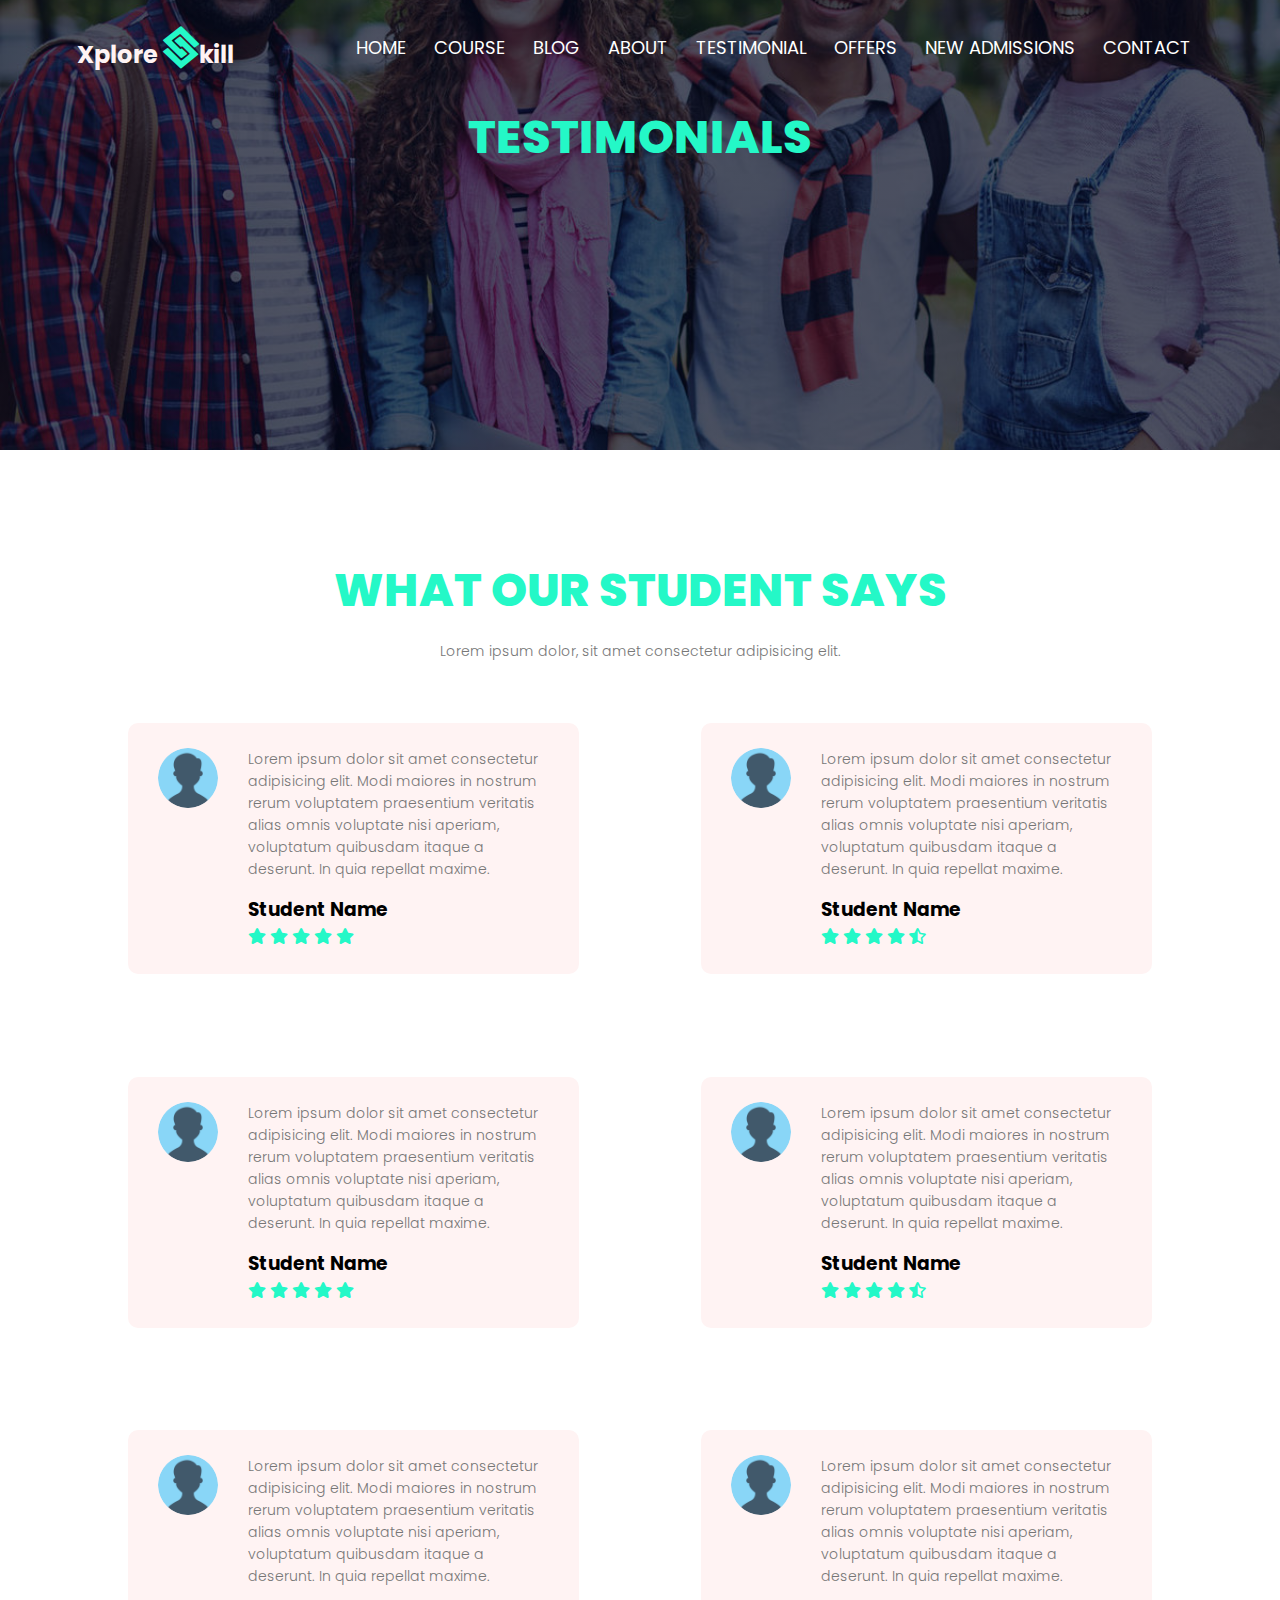
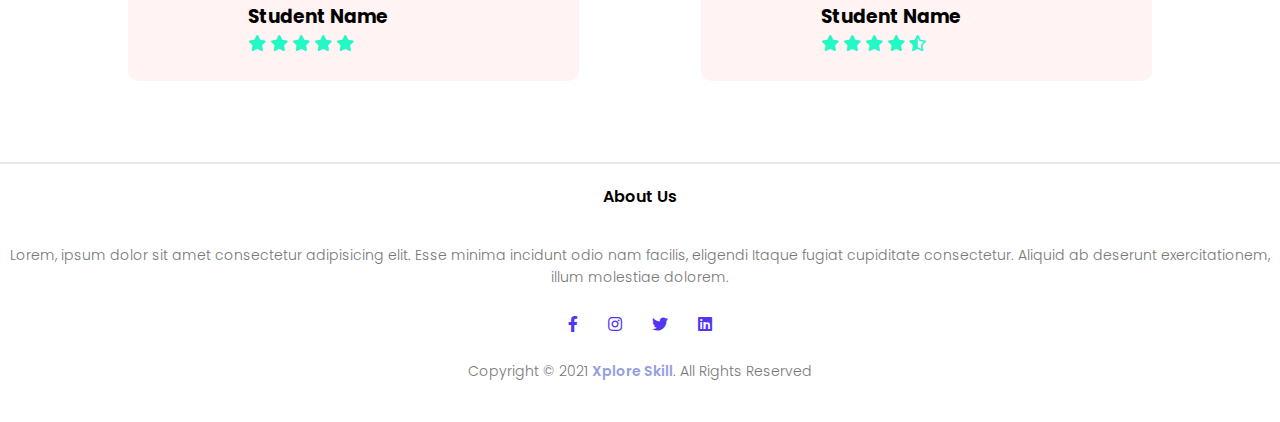
<file: testimonial.html>
<!DOCTYPE html>
<html lang="en">

<head>
    <meta charset="UTF-8">
    <meta http-equiv="X-UA-Compatible" content="IE=edge">
    <meta name="viewport" content="width=device-width, initial-scale=1.0">
    <title>Xplore Skills - Testimonials</title>
    <link rel="stylesheet" href="style.css">
    <link rel="stylesheet" href="https://cdnjs.cloudflare.com/ajax/libs/font-awesome/5.15.3/css/all.min.css">
    <link rel="stylesheet"
        href="https://fonts.googleapis.com/css2?family=Poppins:wght@100;200;300;400;600;700&display=swap">
</head>

<body>
    <section class="Sub-header3">
        <nav>
            <a href="index.html" class="logo">Xplore
                <i class="fab fa-staylinked"></i>kill
            </a>
            <div class="nav-links" id="navLinks">
                <!-- reposnive bar open and close -->
                <i class="fa fa-times" onclick="hideMenu()"></i>
                <ul>
                    <li><a href="index.html">Home</a></li>
                    <li><a href="course.html">Course</a></li>
                    <li><a href="blog.html">Blog</a></li>
                    <li><a href="about.html">About</a></li>
                    <li><a href="testimonial.html">Testimonial</a></li>
                    <li><a href="offers.html">Offers</a></li>
                    <li><a href="newadmission.html">New Admissions</a></li>
                    <li><a href="contact.html">Contact</a></li>
                </ul>
            </div>
            <i class="fa fa-bars" onclick="showMenu()"></i>
            <!-- reposnive bar open and close -->
        </nav>
        <h1>Testimonials</h1>
    </section>
       <!-- Testimonials Section Start -->
       <section class="testimonials">
        <h1>What Our Student Says</h1>
        <p>Lorem ipsum dolor, sit amet consectetur adipisicing elit.</p>

        <div class="row">
            <div class="testimonials-col">
                <img src="img/user.png" alt="oo..">
                <div>
                    <p>Lorem ipsum dolor sit amet consectetur adipisicing elit. Modi maiores in nostrum rerum voluptatem
                        praesentium veritatis alias omnis voluptate nisi aperiam, voluptatum quibusdam itaque a
                        deserunt. In quia repellat maxime.</p>
                    <h3>Student Name</h3>
                    <i class="fa fa-star"></i>
                    <i class="fa fa-star"></i>
                    <i class="fa fa-star"></i>
                    <i class="fa fa-star"></i>
                    <i class="fa fa-star"></i>
                </div>
            </div>
            <div class="testimonials-col">
                <img src="img/user.png" alt="oo..">
                <div>
                    <p>Lorem ipsum dolor sit amet consectetur adipisicing elit. Modi maiores in nostrum rerum voluptatem
                        praesentium veritatis alias omnis voluptate nisi aperiam, voluptatum quibusdam itaque a
                        deserunt. In quia repellat maxime.</p>
                    <h3>Student Name</h3>
                    <i class="fa fa-star"></i>
                    <i class="fa fa-star"></i>
                    <i class="fa fa-star"></i>
                    <i class="fa fa-star"></i>
                    <i class="fa fa-star-half-alt"></i>
                </div>
            </div>
        </div>
        <div class="row">
            <div class="testimonials-col">
                <img src="img/user.png" alt="oo..">
                <div>
                    <p>Lorem ipsum dolor sit amet consectetur adipisicing elit. Modi maiores in nostrum rerum voluptatem
                        praesentium veritatis alias omnis voluptate nisi aperiam, voluptatum quibusdam itaque a
                        deserunt. In quia repellat maxime.</p>
                    <h3>Student Name</h3>
                    <i class="fa fa-star"></i>
                    <i class="fa fa-star"></i>
                    <i class="fa fa-star"></i>
                    <i class="fa fa-star"></i>
                    <i class="fa fa-star"></i>
                </div>
            </div>
            <div class="testimonials-col">
                <img src="img/user.png" alt="oo..">
                <div>
                    <p>Lorem ipsum dolor sit amet consectetur adipisicing elit. Modi maiores in nostrum rerum voluptatem
                        praesentium veritatis alias omnis voluptate nisi aperiam, voluptatum quibusdam itaque a
                        deserunt. In quia repellat maxime.</p>
                    <h3>Student Name</h3>
                    <i class="fa fa-star"></i>
                    <i class="fa fa-star"></i>
                    <i class="fa fa-star"></i>
                    <i class="fa fa-star"></i>
                    <i class="fa fa-star-half-alt"></i>
                </div>
            </div>
        </div>
        <div class="row">
            <div class="testimonials-col">
                <img src="img/user.png" alt="oo..">
                <div>
                    <p>Lorem ipsum dolor sit amet consectetur adipisicing elit. Modi maiores in nostrum rerum voluptatem
                        praesentium veritatis alias omnis voluptate nisi aperiam, voluptatum quibusdam itaque a
                        deserunt. In quia repellat maxime.</p>
                    <h3>Student Name</h3>
                    <i class="fa fa-star"></i>
                    <i class="fa fa-star"></i>
                    <i class="fa fa-star"></i>
                    <i class="fa fa-star"></i>
                    <i class="fa fa-star"></i>
                </div>
            </div>
            <div class="testimonials-col">
                <img src="img/user.png" alt="oo..">
                <div>
                    <p>Lorem ipsum dolor sit amet consectetur adipisicing elit. Modi maiores in nostrum rerum voluptatem
                        praesentium veritatis alias omnis voluptate nisi aperiam, voluptatum quibusdam itaque a
                        deserunt. In quia repellat maxime.</p>
                    <h3>Student Name</h3>
                    <i class="fa fa-star"></i>
                    <i class="fa fa-star"></i>
                    <i class="fa fa-star"></i>
                    <i class="fa fa-star"></i>
                    <i class="fa fa-star-half-alt"></i>
                </div>
            </div>
        </div>
    </section>
    <!-- Testimonials Section End -->

    <!-- Footer Section Start -->
    <section class="footer">
            <hr>
            <h4>About Us</h4>
            <p>Lorem, ipsum dolor sit amet consectetur adipisicing elit. Esse minima incidunt odio nam facilis, eligendi
                Itaque fugiat cupiditate consectetur. Aliquid ab deserunt exercitationem, illum molestiae dolorem.
            </p>
    
            <div class="icons">
                <i class="fab fa-facebook-f"></i>
                <i class="fab fa-instagram"></i>
                <i class="fab fa-twitter"></i>
                <i class="fab fa-linkedin"></i>
            </div>
            <p>Copyright © 2021 <a href="index.html">Xplore Skill</a>. All Rights Reserved</p>
    </section>
    <!-- Footer Section end -->

    <script src="script.js"></script>
</body>

</html>
</file>
<file: style.css>
* {
    margin: 0;
    padding: 0;
    box-sizing: border-box;
    font-family: 'Poppins', sans-serif;
}

.header {
    min-height: 100vh;
    width: 100%;
    background-image: linear-gradient(#517e86c4, #949fdf1a), url(img/banner1.png);
    background-position: center;
    background-size: cover;
    position: relative;
}

nav {
    display: flex;
    padding: 2% 6%;
    justify-content: space-between;
    align-items: center;
}

nav .logo {
    text-decoration: none;
    font-size: 24px;
    color: #fff3f3;
    font-weight: bold;
}

nav .fab {
    font-size: 42px;
    /* color: #5236f4; */
    color: #24f8c7;
}

.nav-links {
    flex: 1;
    text-align: right;
}

.nav-links ul li {
    display: inline-block;
    list-style: none;
    padding: 8px 12px;
    position: relative;
    text-transform: uppercase;
}

.nav-links ul li a {
    text-decoration: none;
    color: #fff;
    font-size: 18px;
}

.nav-links ul li::after {
    content: '';
    width: 0%;
    height: 2px;
    background: #24f8c7;
    display: block;
    margin: auto;
    transition: 0.5s;
}

.nav-links ul li:hover::after {
    width: 100%;
}

.text_box {
    width: 90%;
    color: #fff;
    position: absolute;
    top: 50%;
    left: 50%;
    transform: translate(-50%, -50%);
    text-align: center;
}

.text_box h2 {
    font-size: 90px;
    font-weight: 900;
    color: #24f8c7;
}

.text_box #headtext {
    font-size: 42px;
    font-weight: 900;
    text-transform: uppercase;
    margin-top: -1%;
    margin-bottom: 1%;
    color: #c8fff2;
}

.text_box p {
    margin: 10px 0 40px;
    font-size: 18px;
    color: #ffff;
}

.hero_btn {
    position: relative;
    display: inline-block;
    color: #fff;
    border: 1px solid #fff;
    border-radius: 5px;
    padding: 12px 34px;
    font-size: 13px;
    background: transparent;
    cursor: pointer;
    text-decoration: none;
}

.hero_btn:hover {
    border: 1px solid #24f8c7;
    background: #24f8c7;
    transition: 1s;
}

nav .fa {
    display: none;
}

/* Responsive Navbar Section Start */

@media(max-width: 700px) {
    .text_box h2 {
        font-size: 50px;
    }
    .text_box #headtext {
        font-size: 23px;
    }
    .text_box p {
        margin: 10px 40px;
        font-size: 20px;
    }
    .nav-links ul li {
        display: block;
    }
    .nav-links {
        position: fixed;
        background: #47b19efa;
        height: 100vh;
        width: 200px;
        top: 0;
        right: -200px;
        text-align: left;
        z-index: 2;
        transition: 1.2s;
    }
    nav .fa {
        display: block;
        color: #ffff;
        margin: 10px;
        font-size: 22px;
        cursor: pointer;
    }
    .nav-links ul {
        padding: 30px;
    }
}

/* Responsive Navbar Section End */

/* Course Section Start */

.course {
    width: 80%;
    margin: auto;
    text-align: center;
    padding-top: 100px;
}

.PageBlock {
    position: relative;
    margin: 0px !important;
    padding: 0px;
}

.verticalLine {
    widtH: 2px;
    height: 100px;
    background: #24f8c7;
    margin: 0 auto 40px;
}

.Clear {
    clear: both;
}

h1 {
    font-size: 46px;
    font-weight: 800;
    margin: 15px 0;
    line-height: 50px;
    text-transform: uppercase;
    color: #24f8c7;
}

p {
    color: #777;
    font-size: 14px;
    font-weight: 300;
    line-height: 22px;
    padding: 10px;
}

.row {
    margin-top: 5%;
    display: flex;
    justify-content: space-between;
}

.course-col {
    flex-basis: 31%;
    background: #fff3f3;
    border-radius: 10px;
    margin-bottom: 5%;
    padding: 20px 12px;
    box-sizing: border-box;
    transition: 0.5s;
}

.course-col h3 {
    text-align: center;
    font-weight: 600;
    margin: 10px 0;
    line-height: 1.1;
}

.course-col:hover {
    box-shadow: 0 0 20px 0px rgba(0, 0, 0, 0.2);
}

@media (max-width: 700px) {
    .verticalLine {
        widtH: 1px;
    }
    h1 {
        font-size: 24px;
        line-height: unset;
    }
    .row {
        flex-direction: column;
    }
}

/* Course Section End */

/* Campus Section Start */

.campus {
    width: 80%;
    margin: auto;
    text-align: center;
    padding-top: 50px;
}

.campus-col {
    position: relative;
    flex-basis: 32%;
    border-radius: 10px;
    margin-bottom: 30px;
    overflow: hidden;
}

.campus-col img {
    width: 100%;
    display: block;
}

.layer {
    background: transparent;
    width: 100%;
    height: 100%;
    position: absolute;
    top: 0;
    left: 0;
    transition: 0.5s;
}

.layer:hover {
    /* background: rgba(226, 0, 0, 0.7); */
    background: #24f8c741;
}

.layer h3 {
    position: absolute;
    width: 100%;
    font-weight: 500;
    color: #fff;
    font-size: 26px;
    bottom: 0;
    left: 50%;
    transform: translateX(-50%);
    opacity: 0;
    transition: 0.5s;
}

.layer:hover h3 {
    bottom: 49%;
    opacity: 1;
}

/* Campus Section End */

/* Facilities Section Start */

.facilities {
    width: 80%;
    margin: auto;
    text-align: center;
    padding-top: 100px;
}

.facilities-col {
    flex-basis: 31%;
    border-radius: 10px;
    margin-bottom: 5%;
    text-align: left;
}

.facilities-col img {
    width: 100%;
    transition: 0.5s;
    border-radius: 10px;
}

.facilities-col img:hover {
    box-shadow: 0 0 20px 10px rgba(54, 58, 121, 0.2);
}

.facilities-col p {
    padding: 0;
}

.facilities-col h3 {
    text-align: left;
    margin-top: 16px;
    margin-bottom: 15px;
}

/* Facilities Section End */

/* Testimonials Section Start */

.testimonials {
    margin: auto;
    width: 80%;
    padding-top: 100px;
    text-align: center;
}

.testimonials-col {
    flex-basis: 44%;
    border-radius: 10px;
    margin-bottom: 5%;
    text-align: left;
    background: #fff3f3;
    padding: 25px;
    cursor: pointer;
    display: flex;
}

.testimonials-col img {
    height: 60px;
    width: 60px;
    margin-left: 5px;
    margin-right: 30px;
    border-radius: 50%;
}

.testimonials-col p {
    padding: 0;
}

.testimonials-col h3 {
    margin-top: 15px;
    text-align: left;
}

.testimonials-col .fa {
    color: #24f8c7;
}

@media (max-width: 700px) {
    .testimonials-col img {
        margin-left: 0px;
        margin-right: 15px;
    }
}

/* Testimonials Section Start */

/* Call To Action Section Start */

.cta {
    margin: 100px auto;
    width: 80%;
    background-image: linear-gradient(rgba(0, 0, 0, 0.5), rgba(0, 0, 0, 0.7)), url(img/back1.png);
    background-size: cover;
    background-position: center;
    border-radius: 10px;
    text-align: center;
    padding: 100px 0;
}

.cta h1 {
    font-size: 58px;
    font-weight: 800;
    margin: 15px 0;
    line-height: 1.1;
    text-transform: uppercase;
    color: #fff;
}

@media (max-width: 700px) {
    .cta h1 {
        font-size: 26px;
    }
}

/* Call To Action Section End */

/* Footer Section Start */

.footer {
    width: 100%;
    text-align: center;
    padding: 30px 0;
}

.footer h4 {
    font-weight: 600;
    margin-bottom: 25px;
    margin-top: 20px;
}

.footer a {
    text-decoration: none;
    color: #949fdf;
    font-weight: 600;
}

.footer a:hover {
    color: #24f8c7;
}

.icons .fab {
    color: #5236f4;
    margin: 0 13px;
    cursor: pointer;
    padding: 18px 0;
}

.icons .fab:hover{
    color: #24f8c7;
}

.fa-heart {
    color: #24f8c7;
}

hr {
    border: 0.01px solid #7777772a;
}

/* Footer Section End */

/* About Us Section Start */

.Sub-header {
    height: 50vh;
    width: 100%;
    background-image: linear-gradient(rgba(4, 9, 30, 0.7), rgba(4, 9, 30, 0.7)), 
    url(img/banner.png);
    background-position: center;
    background-size: cover;
    text-align: center;
    color: #fff;
}

.Sub-header1 {
    height: 50vh;
    width: 100%;
    background-image: linear-gradient(rgba(4, 9, 30, 0.7), rgba(4, 9, 30, 0.7)), 
    url(img/group1.jpeg);
    background-position: center;
    background-size: cover;
    text-align: center;
    color: #fff;
}

.Sub-header2 {
    height: 50vh;
    width: 100%;
    background-image: linear-gradient(rgba(4, 9, 30, 0.7), rgba(4, 9, 30, 0.7)), 
    url(img/frontw.jpg);
    background-position: center;
    background-size: cover;
    text-align: center;
    color: #fff;
}

.Sub-header3 {
    height: 50vh;
    width: 100%;
    background-image: linear-gradient(rgba(4, 9, 30, 0.7), rgba(4, 9, 30, 0.7)), 
    url(img/group.jpg);
    background-position: center;
    background-size: cover;
    text-align: center;
    color: #fff;
}

.Sub-header4 {
    height: 50vh;
    width: 100%;
    background-image: linear-gradient(rgba(4, 9, 30, 0.7), rgba(4, 9, 30, 0.7)), 
    url(img/group2.jpg);
    background-position: center;
    background-size: cover;
    text-align: center;
    color: #fff;
}

.Sub-header5 {
    height: 50vh;
    width: 100%;
    background-image: linear-gradient(rgba(4, 9, 30, 0.7), rgba(4, 9, 30, 0.7)), 
    url(img/top.jpg);
    background-position: center;
    background-size: cover;
    text-align: center;
    color: #fff;
}

.Sub-header6 {
    height: 50vh;
    width: 100%;
    background-image: linear-gradient(rgba(4, 9, 30, 0.7), rgba(4, 9, 30, 0.7)), 
    url(img/side.jpg);
    background-position: center;
    background-size: cover;
    text-align: center;
    color: #fff;
}

.Sub-header h1 {
    margin-top: 100px;
}

.about-us {
    width: 80%;
    margin: auto;
    padding-top: 80px;
    padding-bottom: 50px;
}

.about-col {
    flex-basis: 48%;
    padding: 30px 2px;
}

.about-col img {
    width: 100%;
}

.about-col h1 {
    padding-top: 0;
}

.about-col p {
    padding: 15px 0 25px;
}

.btn {
    border: 1px solid #5236f4;
    background: transparent;
    color: #5236f4;
}

.btn:hover {
    color: #fff;
}

/* About Us Section end */

/* Blog Section start */

.blog-content {
    width: 80%;
    margin: auto;
    padding: 60px 0;
}

.blog-left {
    flex-basis: 65%;
}

.blog-left img {
    width: 100%;
    margin-bottom: 20px;
}

.blog-left h2 {
    color: #222;
    font-weight: 600;
    margin: 20px 0;
}

.blog-left h5 {
    color: #24f8c7;
    font-weight: bolder;
    margin: 5px 0;
    cursor: pointer;
}

.blog-left p {
    color: #999;
    padding: 0;
}

.blog-right {
    flex-basis: 32%;
}

.blog-right h3 {
    background: #24f8c7;
    color: #fff;
    padding: 7px 0;
    font-size: 16px;
    margin-bottom: 20px;
    text-align: center;
}

.blog-right div {
    display: flex;
    align-items: center;
    justify-content: space-between;
    color: #555;
    padding: 8px;
    box-sizing: border-box;
}

.blog-right div:hover {
    color: #24f8c7;
    cursor: pointer;
}

/* Blog Section End */

/* Comment Box Section Start */

.comment-box {
    border: 1px solid #ccc;
    margin: 50px 0;
    padding: 10px 20px;
}

.comment-box h3 {
    text-align: left;
}

.comment-form input, .comment-form textarea {
    width: 100%;
    padding: 10px;
    margin: 15px 0;
    box-sizing: border-box;
    border: none;
    outline: none;
    background: #f0f0f0;
}

.comment-form button {
    margin: 10px 0;
}

@media(max-width: 700px) {
    .Sub-header h1 {
        font-size: 24px;
    }
}

/* Comment Box Section End */

/* Contact Us Section Start */

.loacation {
    width: 80%;
    margin: auto;
    padding: 80px 0;
}

.loacation iframe {
    width: 100%;
}

.contact-us {
    width: 80%;
    margin: auto;
}

.content-col {
    flex-basis: 48%;
    margin-bottom: 30px;
}

.content-col div {
    display: flex;
    align-items: center;
    margin-bottom: 40px;
}

.content-col div .fa {
    font-size: 28px;
    color: #24f8c7;
    margin: 10px;
    margin-right: 30px;
}

.content-col div p {
    padding: 0;
}

.content-col div h5 {
    font-size: 20px;
    margin-bottom: 5px;
    color: #555;
    font-weight: 400;
}

.content-col input, .content-col textarea {
    width: 100%;
    padding: 15px;
    margin-bottom: 17px;
    border: 1px solid #ccc;
    outline: none;
    box-sizing: border-box;
}

/* Contact Us Section end */
</file>
